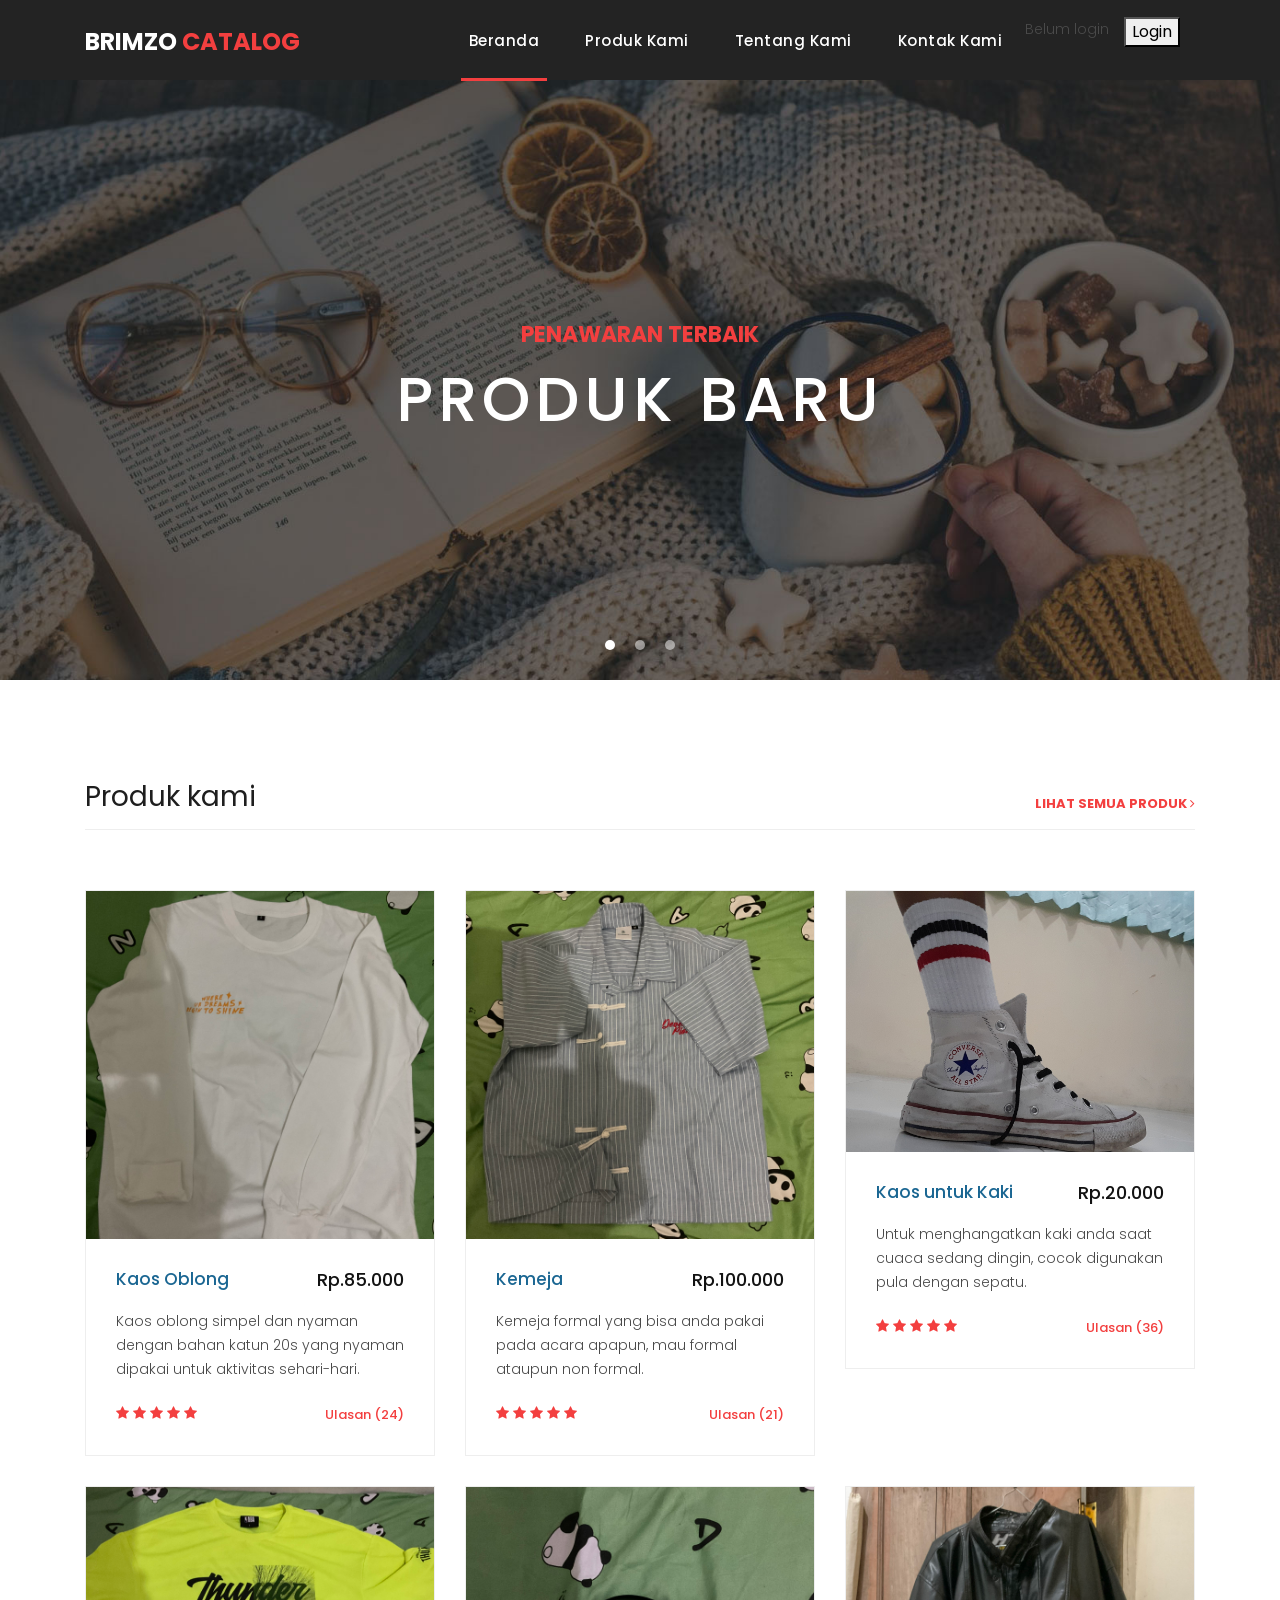
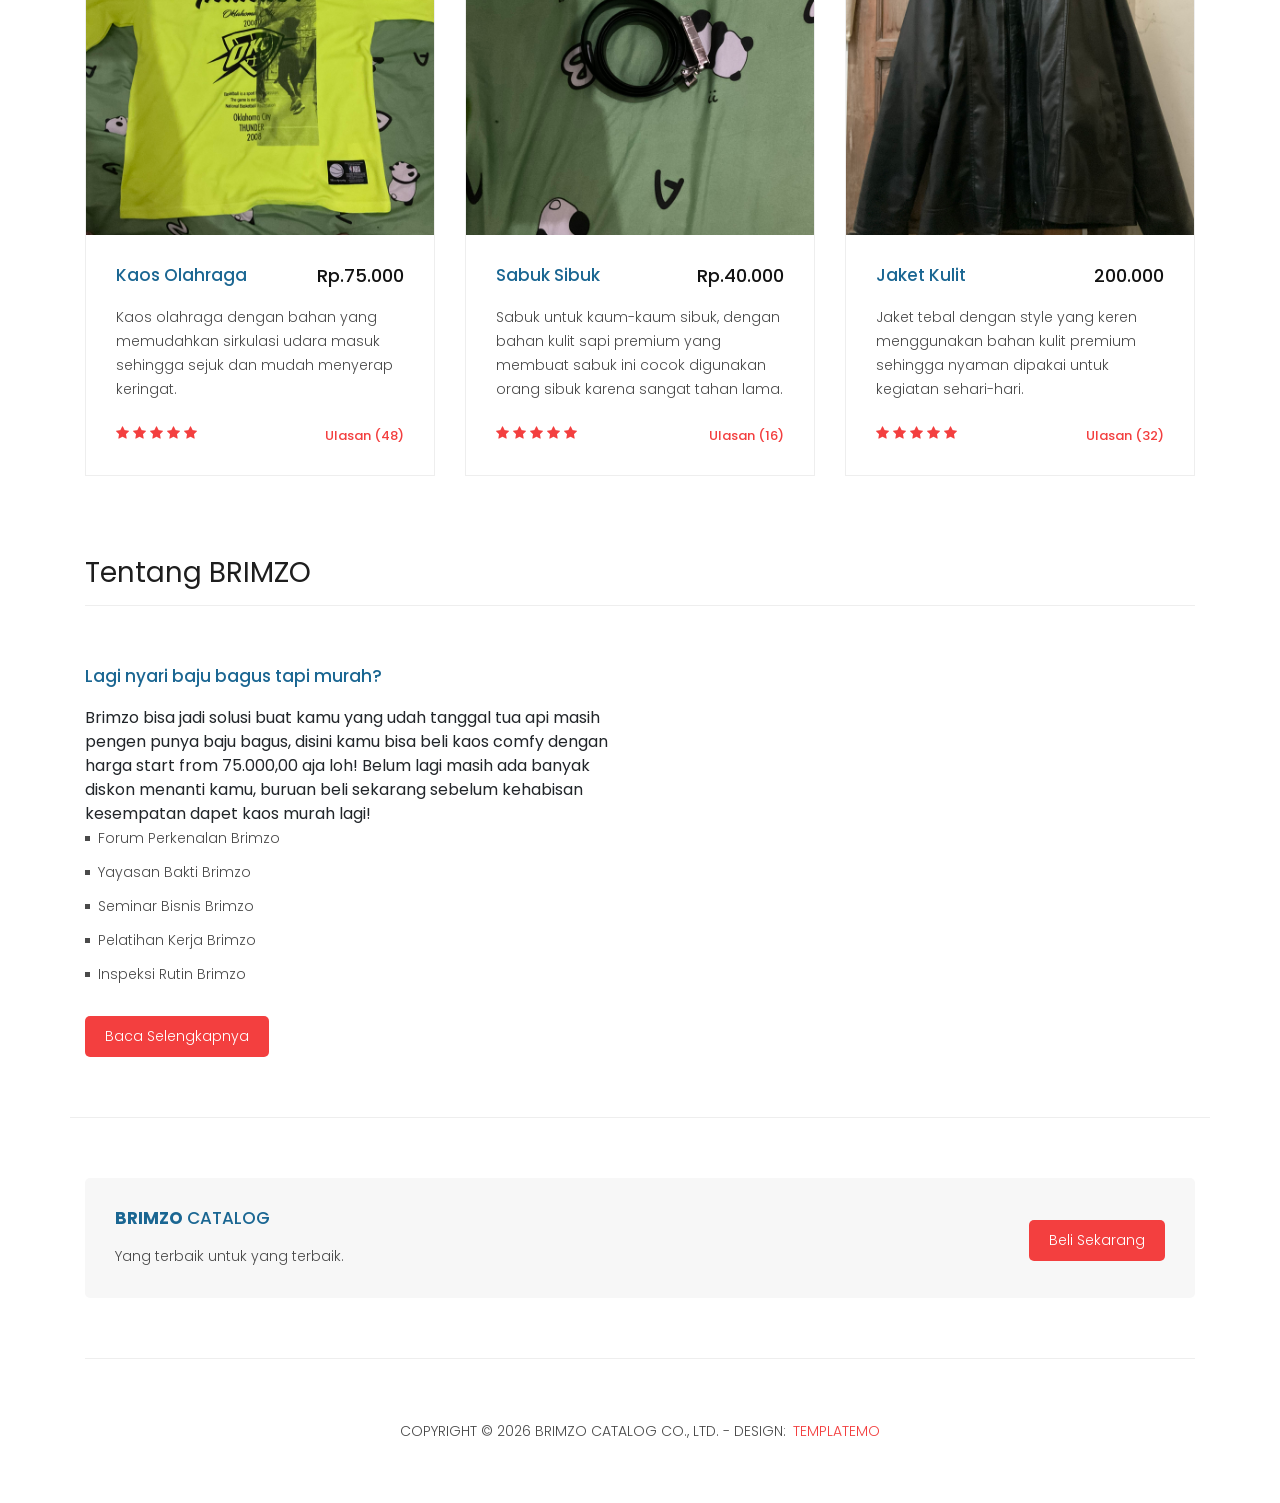
<file: index.html>
<!DOCTYPE html>
<html lang="en">

  <head>

    <meta charset="utf-8">
    <meta name="viewport" content="width=device-width, initial-scale=1, shrink-to-fit=no">
    <meta name="description" content="">
    <meta name="author" content="">
    <link href="https://fonts.googleapis.com/css?family=Poppins:100,200,300,400,500,600,700,800,900&display=swap" rel="stylesheet">

    <title>BRIMZO CATALOG</title>

    <!-- Bootstrap core CSS -->
    <link href="vendor/bootstrap/css/bootstrap.min.css" rel="stylesheet">
<!--

TemplateMo 546 Sixteen Clothing

https://templatemo.com/tm-546-sixteen-clothing

-->

    <!-- Additional CSS Files -->
    <link rel="stylesheet" href="assets/css/fontawesome.css">
    <link rel="stylesheet" href="assets/css/templatemo-sixteen.css">
    <link rel="stylesheet" href="assets/css/owl.css">

  </head>

  <body>

    <!-- ***** Preloader Start ***** -->
    <div id="preloader">
        <div class="jumper">
            <div></div>
            <div></div>
            <div></div>
        </div>
    </div>  
    <!-- ***** Preloader End ***** -->

    <!-- Header -->
    <header class="">
      <nav class="navbar navbar-expand-lg">
        <div class="container">
          <a class="navbar-brand" href="index.html"><h2>BRIMZO <em>CATALOG</em></h2></a>
          <button class="navbar-toggler" type="button" data-toggle="collapse" data-target="#navbarResponsive" aria-controls="navbarResponsive" aria-expanded="false" aria-label="Toggle navigation">
            <span class="navbar-toggler-icon"></span>
          </button>
          <div class="collapse navbar-collapse" id="navbarResponsive">
            <ul class="navbar-nav ml-auto">
              <li class="nav-item active">
                <a class="nav-link" href="index.html">Beranda
                  <span class="sr-only">(current)</span>
                </a>
              </li> 
              <li class="nav-item">
                <a class="nav-link" href="products.html">Produk Kami</a>
              </li>
              <li class="nav-item">
                <a class="nav-link" href="about.html">Tentang Kami</a>
              </li>
              <li class="nav-item">
                <a class="nav-link" href="contact.html">Kontak Kami</a>
              </li>
                <p id="userinfo">Belum login</p>
              </li>
                
                <div id="authArea">
                  <button onclick="goLogin()" class="nav-item">Login</button>
                </div>
              </li>
            </ul>
          </div>
        </div>
      </nav>
    </header>

    <!-- Page Content -->
    <!-- Banner Starts Here -->
    <div class="banner header-text">
      <div class="owl-banner owl-carousel">
        <div class="banner-item-01">
          <div class="text-content">
            <h4>PENAWARAN TERBAIK</h4>
            <h2>Produk Baru</h2>
          </div>
        </div>
        <div class="banner-item-02">
          <div class="text-content">
            <h4>Produk terbatas</h4>
            <h2>Ambil Barangmu</h2>
          </div>
        </div>
        <div class="banner-item-03">
          <div class="text-content">
            <h4>Penawaran Terakhir</h4>
            <h2>Kesempatan Terakhir</h2>
          </div>
        </div>
      </div>
    </div>
    <!-- Banner Ends Here -->

    <div class="latest-products">
      <div class="container">
        <div class="row">
          <div class="col-md-12">
            <div class="section-heading">
              <h2>Produk kami</h2>
              <a href="products.html">lihat semua produk <i class="fa fa-angle-right"></i></a>
            </div>
          </div>
          <div class="col-md-4">
            <div class="product-item">
              <a href="#"><img src="assets/images/product_01.jpg" alt=""></a>
              <div class="down-content">
                <a href="#"><h4>Kaos Oblong</h4></a>
                <h6>Rp.85.000</h6>
                <p>Kaos oblong simpel dan nyaman dengan bahan katun 20s yang nyaman dipakai untuk aktivitas sehari-hari.</p>
                <ul class="stars">
                  <li><i class="fa fa-star"></i></li>
                  <li><i class="fa fa-star"></i></li>
                  <li><i class="fa fa-star"></i></li>
                  <li><i class="fa fa-star"></i></li>
                  <li><i class="fa fa-star"></i></li>
                </ul>
                <span>Ulasan (24)</span>
              </div>
            </div>
          </div>
          <div class="col-md-4">
            <div class="product-item">
              <a href="#"><img src="assets/images/IMG_2171.jpeg" alt=""></a>
              <div class="down-content">
                <a href="#"><h4>Kemeja</h4></a>
                <h6>Rp.100.000</h6>
                <p>Kemeja formal yang bisa anda pakai pada acara apapun, mau formal ataupun non formal.</p>
                <ul class="stars">
                  <li><i class="fa fa-star"></i></li>
                  <li><i class="fa fa-star"></i></li>
                  <li><i class="fa fa-star"></i></li>
                  <li><i class="fa fa-star"></i></li>
                  <li><i class="fa fa-star"></i></li>
                </ul>
                <span>Ulasan (21)</span>
              </div>
            </div>
          </div>
          <div class="col-md-4">
            <div class="product-item">
              <a href="#"><img src="assets/images/product_03.jpg" alt=""></a>
              <div class="down-content">
                <a href="#"><h4>Kaos untuk Kaki</h4></a>
                <h6>Rp.20.000</h6>
                <p>Untuk menghangatkan kaki anda saat cuaca sedang dingin, cocok digunakan pula dengan sepatu.</p>
                <ul class="stars">
                  <li><i class="fa fa-star"></i></li>
                  <li><i class="fa fa-star"></i></li>
                  <li><i class="fa fa-star"></i></li>
                  <li><i class="fa fa-star"></i></li>
                  <li><i class="fa fa-star"></i></li>
                </ul>
                <span>Ulasan (36)</span>
              </div>
            </div>
          </div>
          <div class="col-md-4">
            <div class="product-item">
              <a href="#"><img src="assets/images/product_04.jpg" alt=""></a>
              <div class="down-content">
                <a href="#"><h4>Kaos Olahraga</h4></a>
                <h6>Rp.75.000</h6>
                <p>Kaos olahraga dengan bahan yang memudahkan sirkulasi udara masuk sehingga sejuk dan mudah menyerap keringat.</p>
                <ul class="stars">
                  <li><i class="fa fa-star"></i></li>
                  <li><i class="fa fa-star"></i></li>
                  <li><i class="fa fa-star"></i></li>
                  <li><i class="fa fa-star"></i></li>
                  <li><i class="fa fa-star"></i></li>
                </ul>
                <span>Ulasan (48)</span>
              </div>
            </div>
          </div>
          <div class="col-md-4">
            <div class="product-item">
              <a href="#"><img src="assets/images/product_08.jpg" alt=""></a>
              <div class="down-content">
                <a href="#"><h4>Sabuk Sibuk</h4></a>
                <h6>Rp.40.000</h6>
                <p>Sabuk untuk kaum-kaum sibuk, dengan bahan kulit sapi premium yang membuat sabuk ini cocok digunakan orang sibuk karena sangat tahan lama.</p>
                <ul class="stars">
                  <li><i class="fa fa-star"></i></li>
                  <li><i class="fa fa-star"></i></li>
                  <li><i class="fa fa-star"></i></li>
                  <li><i class="fa fa-star"></i></li>
                  <li><i class="fa fa-star"></i></li>
                </ul>
                <span>Ulasan (16)</span>
              </div>
            </div>
          </div>
          <div class="col-md-4">
            <div class="product-item">
              <a href="#"><img src="assets/images/product_09.jpg" alt=""></a>
              <div class="down-content">
                <a href="#"><h4>Jaket Kulit</h4></a>
                <h6>200.000</h6>
                <p>Jaket tebal dengan style yang keren menggunakan bahan kulit premium sehingga nyaman dipakai untuk kegiatan sehari-hari.</p>
                <ul class="stars">
                  <li><i class="fa fa-star"></i></li>
                  <li><i class="fa fa-star"></i></li>
                  <li><i class="fa fa-star"></i></li>
                  <li><i class="fa fa-star"></i></li>
                  <li><i class="fa fa-star"></i></li>
                </ul>
                <span>Ulasan (32)</span>
              </div>
            </div>
          </div>
        </div>
      </div>
    </div>

    <div class="best-features">
      <div class="container">
        <div class="row">
          <div class="col-md-12">
            <div class="section-heading">
              <h2>Tentang BRIMZO</h2>
            </div>
          </div>
          <div class="col-md-6">
            <div class="left-content">
              <h4>Lagi nyari baju bagus tapi murah?</h4>
              Brimzo bisa jadi solusi buat kamu yang udah tanggal tua api masih pengen punya baju bagus, disini kamu bisa beli kaos comfy dengan harga start from 75.000,00 aja loh! Belum lagi masih ada banyak diskon menanti kamu, buruan beli sekarang sebelum kehabisan kesempatan dapet kaos murah lagi!
              <ul class="featured-list">
                <li><a href="#">Forum Perkenalan Brimzo</a></li>
                <li><a href="#">Yayasan Bakti Brimzo</a></li>
                <li><a href="#">Seminar Bisnis Brimzo</a></li>
                <li><a href="#">Pelatihan Kerja Brimzo</a></li>
                <li><a href="#">Inspeksi Rutin Brimzo</a></li>
              </ul>
              <a href="about.html" class="filled-button">Baca Selengkapnya</a>
            </div>
          </div>
          <div class="col-md-6">
            <div class="right-image">
              <div style="position: relative; padding-bottom: 56.25%; height: 0; overflow: hidden;">
  <iframe 
    src="https://www.youtube.com/embed/SVWqp-xgmrY?si=ZpQQMW0YuPHqZvsz"
    style="position: absolute; top: 0; left: 0; width: 100%; height: 100%;"
    frameborder="0" 
    allowfullscreen>
  </iframe>
</div>
            </div>
          </div>
        </div>
      </div>
    </div>


    <div class="call-to-action">
      <div class="container">
        <div class="row">
          <div class="col-md-12">
            <div class="inner-content">
              <div class="row">
                <div class="col-md-8">
                  <h4> <em>BRIMZO</em> CATALOG</h4>
                  <p>Yang terbaik untuk yang terbaik.</p>
                </div>
                <div class="col-md-4">
                  <a href="#" class="filled-button">Beli Sekarang</a>
                </div>
              </div>
            </div>
          </div>
        </div>
      </div>
    </div>

    
    <footer>
      <div class="container">
        <div class="row">
          <div class="col-md-12">
            <div class="inner-content">
              <p>Copyright &copy; 2026 BRIMZO CATALOG Co., Ltd.
            
            - Design: <a rel="nofollow noopener" href="https://templatemo.com" target="_blank">TemplateMo</a></p>
            </div>
          </div>
        </div>
      </div>
    </footer>


    <!-- Bootstrap core JavaScript -->
    <script src="vendor/jquery/jquery.min.js"></script>
    <script src="vendor/bootstrap/js/bootstrap.bundle.min.js"></script>


    <!-- Additional Scripts -->
    <script src="assets/js/custom.js"></script>
    <script src="assets/js/owl.js"></script>
    <script src="assets/js/slick.js"></script>
    <script src="assets/js/isotope.js"></script>
    <script src="assets/js/accordions.js"></script>


    <script language = "text/Javascript"> 
      cleared[0] = cleared[1] = cleared[2] = 0; //set a cleared flag for each field
      function clearField(t){                   //declaring the array outside of the
      if(! cleared[t.id]){                      // function makes it static and global
          cleared[t.id] = 1;  // you could use true and false, but that's more typing
          t.value='';         // with more chance of typos
          t.style.color='#fff';
          }
      }
    </script>

<script src="login/js/welcome.js"></script>
  </body>

</html>
</file>
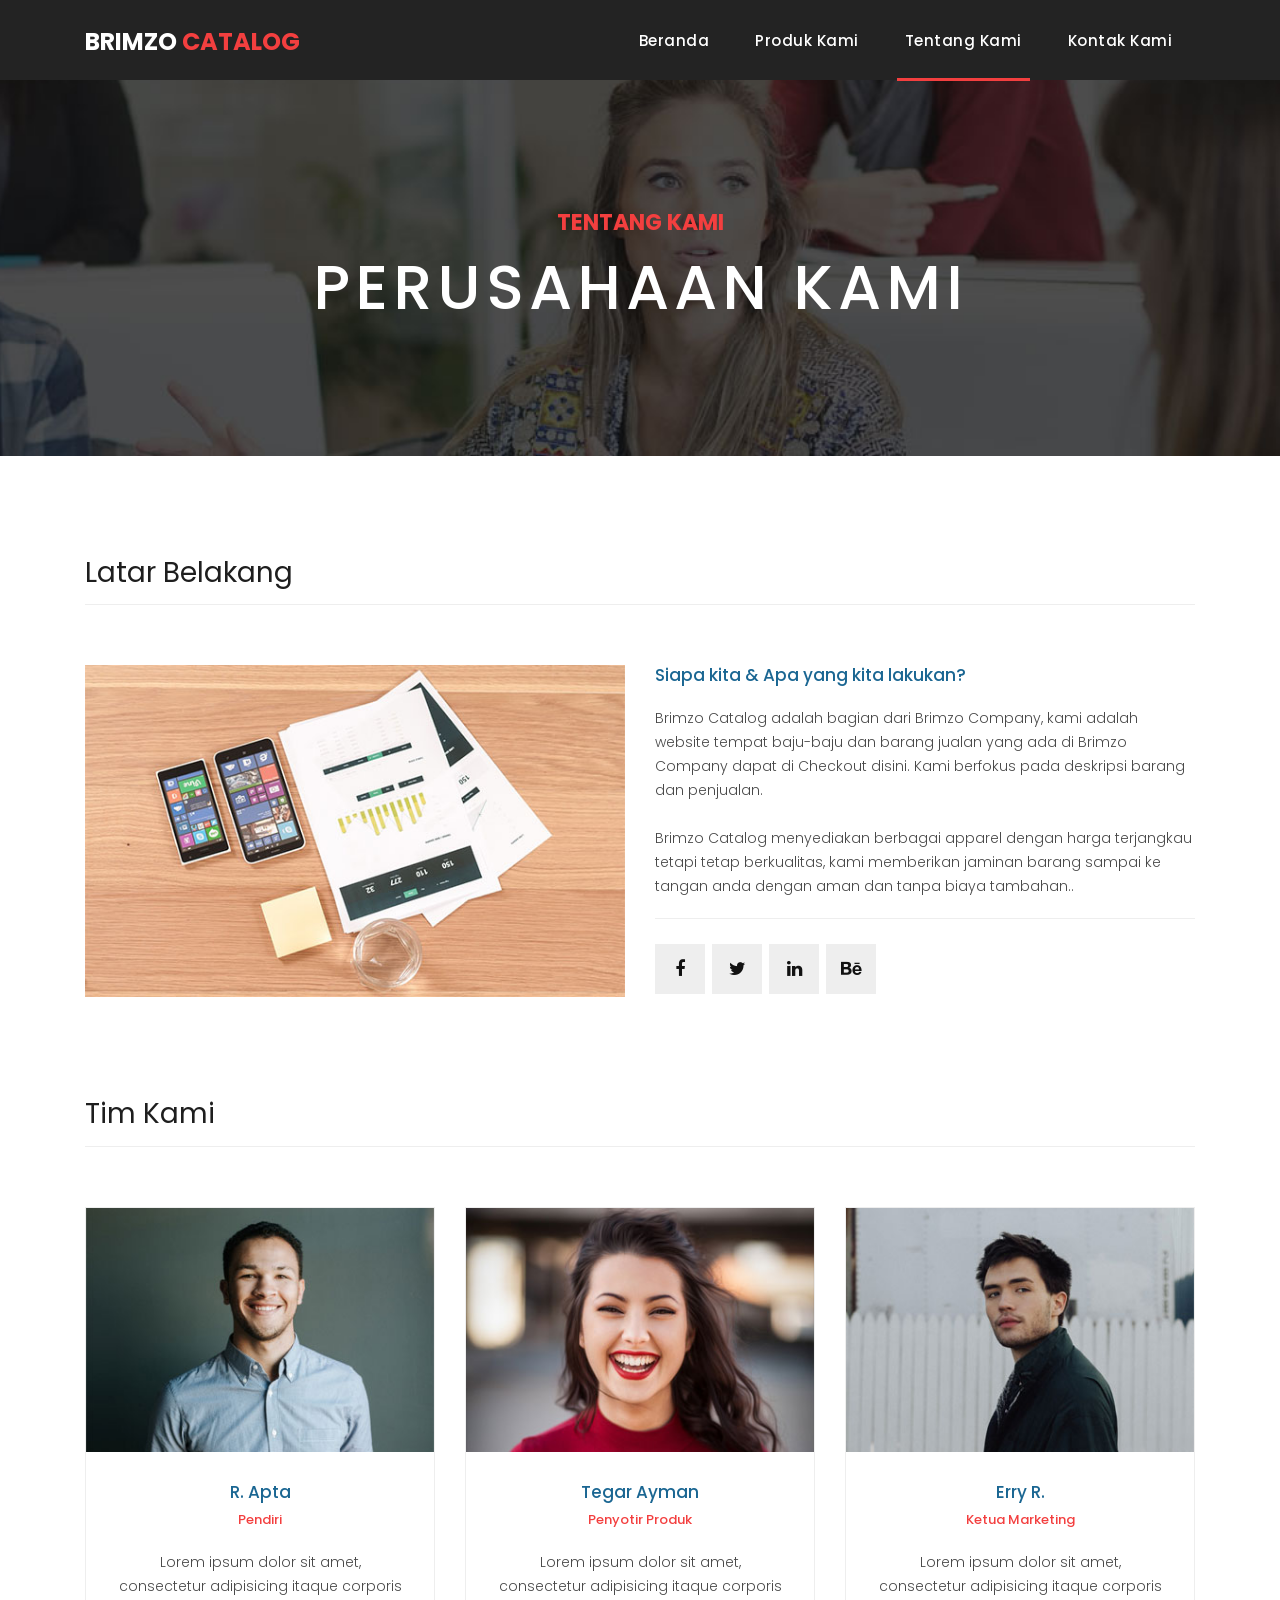
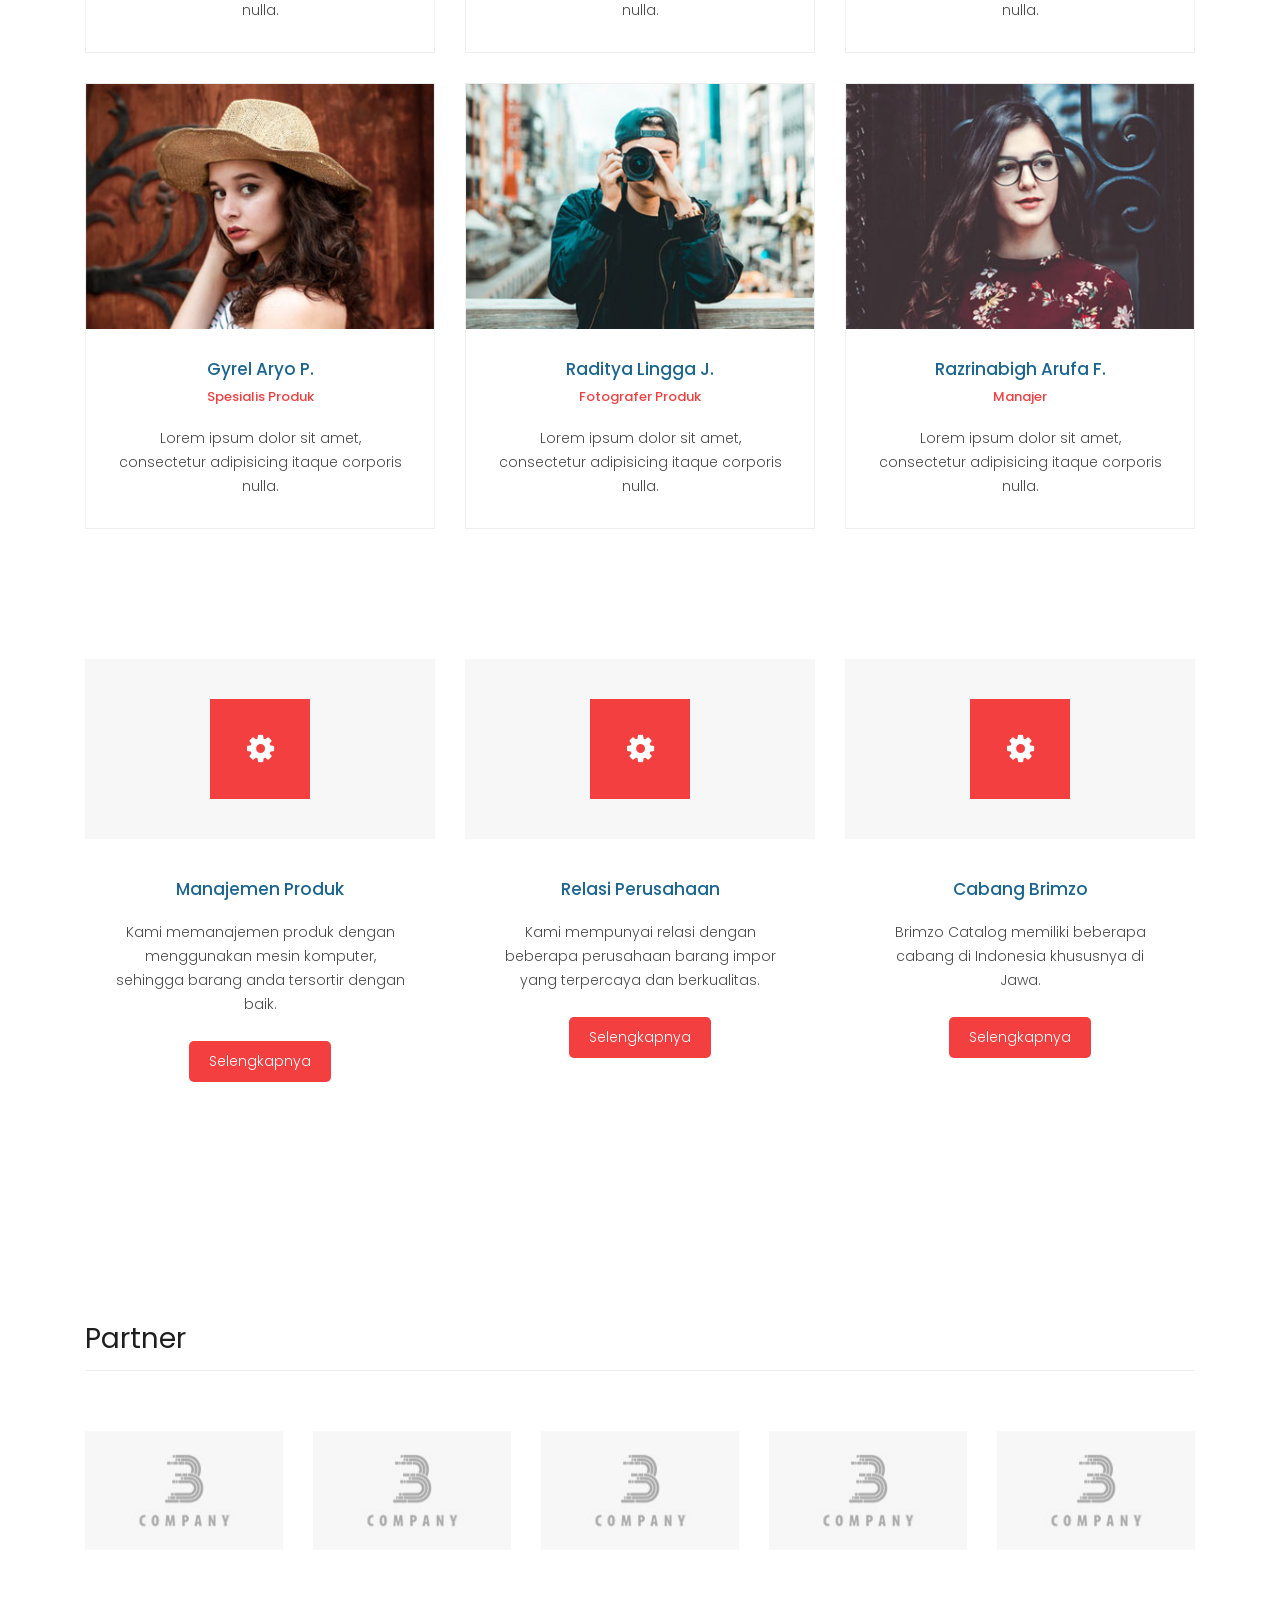
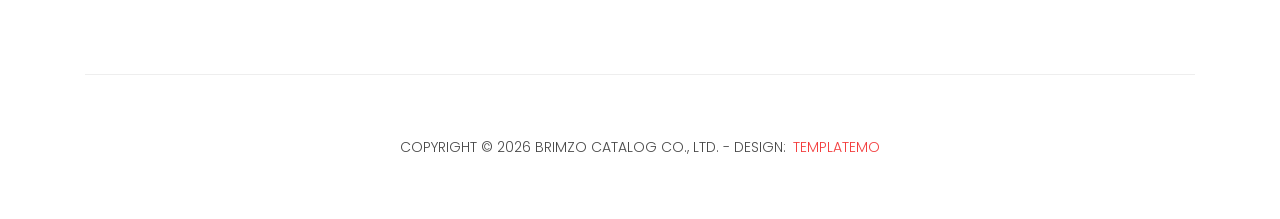
<file: about.html>
<!DOCTYPE html>
<html lang="en">

  <head>

    <meta charset="utf-8">
    <meta name="viewport" content="width=device-width, initial-scale=1, shrink-to-fit=no">
    <meta name="description" content="">
    <meta name="author" content="">
    <link href="https://fonts.googleapis.com/css?family=Poppins:100,200,300,400,500,600,700,800,900&display=swap" rel="stylesheet">

    <title>BRIMZO CATALOG - Tentang Kami</title>

    <!-- Bootstrap core CSS -->
    <link href="vendor/bootstrap/css/bootstrap.min.css" rel="stylesheet">
<!--

TemplateMo 546 Sixteen Clothing

https://templatemo.com/tm-546-sixteen-clothing

-->

    <!-- Additional CSS Files -->
    <link rel="stylesheet" href="assets/css/fontawesome.css">
    <link rel="stylesheet" href="assets/css/templatemo-sixteen.css">
    <link rel="stylesheet" href="assets/css/owl.css">

  </head>

  <body>

    <!-- ***** Preloader Start ***** -->
    <div id="preloader">
        <div class="jumper">
            <div></div>
            <div></div>
            <div></div>
        </div>
    </div>  
    <!-- ***** Preloader End ***** -->

    <!-- Header -->
    <header class="">
      <nav class="navbar navbar-expand-lg">
        <div class="container">
          <a class="navbar-brand" href="index.html"><h2>BRIMZO <em>CATALOG</em></h2></a>
          <button class="navbar-toggler" type="button" data-toggle="collapse" data-target="#navbarResponsive" aria-controls="navbarResponsive" aria-expanded="false" aria-label="Toggle navigation">
            <span class="navbar-toggler-icon"></span>
          </button>
          <div class="collapse navbar-collapse" id="navbarResponsive">
            <ul class="navbar-nav ml-auto">
              <li class="nav-item">
                <a class="nav-link" href="index.html">Beranda
                  <span class="sr-only">(current)</span>
                </a>
              </li> 
              <li class="nav-item">
                <a class="nav-link" href="products.html">Produk Kami</a>
              </li>
              <li class="nav-item active">
                <a class="nav-link" href="about.html">Tentang Kami</a>
              </li>
              <li class="nav-item">
                <a class="nav-link" href="contact.html">Kontak Kami</a>
              </li>
            </ul>
          </div>
        </div>
      </nav>
    </header>

    <!-- Page Content -->
    <div class="page-heading about-heading header-text">
      <div class="container">
        <div class="row">
          <div class="col-md-12">
            <div class="text-content">
              <h4>Tentang Kami</h4>
              <h2>Perusahaan Kami</h2>
            </div>
          </div>
        </div>
      </div>
    </div>


    <div class="best-features about-features">
      <div class="container">
        <div class="row">
          <div class="col-md-12">
            <div class="section-heading">
              <h2>Latar Belakang</h2>
            </div>
          </div>
          <div class="col-md-6">
            <div class="right-image">
              <img src="assets/images/feature-image.jpg" alt="">
            </div>
          </div>
          <div class="col-md-6">
            <div class="left-content">
              <h4>Siapa kita &amp; Apa yang kita lakukan?</h4>
              <p>Brimzo Catalog adalah bagian dari Brimzo Company, kami adalah website tempat baju-baju dan barang jualan yang ada di Brimzo Company dapat di Checkout disini. Kami berfokus pada deskripsi barang dan penjualan.<br><br>Brimzo Catalog menyediakan berbagai apparel dengan harga terjangkau tetapi tetap berkualitas, kami memberikan jaminan barang sampai ke tangan anda dengan aman dan tanpa biaya tambahan..</p>
              <ul class="social-icons">
                <li><a href="#"><i class="fa fa-facebook"></i></a></li>
                <li><a href="#"><i class="fa fa-twitter"></i></a></li>
                <li><a href="#"><i class="fa fa-linkedin"></i></a></li>
                <li><a href="#"><i class="fa fa-behance"></i></a></li>
              </ul>
            </div>
          </div>
        </div>
      </div>
    </div>

    
    <div class="team-members">
      <div class="container">
        <div class="row">
          <div class="col-md-12">
            <div class="section-heading">
              <h2>Tim Kami</h2>
            </div>
          </div>
          <div class="col-md-4">
            <div class="team-member">
              <div class="thumb-container">
                <img src="assets/images/team_01.jpg" alt="">
                <div class="hover-effect">
                  <div class="hover-content">
                    <ul class="social-icons">
                      <li><a href="#"><i class="fa fa-facebook"></i></a></li>
                      <li><a href="#"><i class="fa fa-twitter"></i></a></li>
                      <li><a href="#"><i class="fa fa-linkedin"></i></a></li>
                      <li><a href="#"><i class="fa fa-behance"></i></a></li>
                    </ul>
                  </div>
                </div>
              </div>
              <div class="down-content">
                <h4>R. Apta</h4>
                <span>Pendiri</span></span>
                <p>Lorem ipsum dolor sit amet, consectetur adipisicing itaque corporis nulla.</p>
              </div>
            </div>
          </div>
          <div class="col-md-4">
            <div class="team-member">
              <div class="thumb-container">
                <img src="assets/images/team_02.jpg" alt="">
                <div class="hover-effect">
                  <div class="hover-content">
                    <ul class="social-icons">
                      <li><a href="#"><i class="fa fa-facebook"></i></a></li>
                      <li><a href="#"><i class="fa fa-twitter"></i></a></li>
                      <li><a href="#"><i class="fa fa-linkedin"></i></a></li>
                      <li><a href="#"><i class="fa fa-behance"></i></a></li>
                    </ul>
                  </div>
                </div>
              </div>
              <div class="down-content">
                <h4>Tegar Ayman</h4>
                <span>Penyotir Produk</span>
                <p>Lorem ipsum dolor sit amet, consectetur adipisicing itaque corporis nulla.</p>
              </div>
            </div>
          </div>
          <div class="col-md-4">
            <div class="team-member">
              <div class="thumb-container">
                <img src="assets/images/team_03.jpg" alt="">
                <div class="hover-effect">
                  <div class="hover-content">
                    <ul class="social-icons">
                      <li><a href="#"><i class="fa fa-facebook"></i></a></li>
                      <li><a href="#"><i class="fa fa-twitter"></i></a></li>
                      <li><a href="#"><i class="fa fa-linkedin"></i></a></li>
                      <li><a href="#"><i class="fa fa-behance"></i></a></li>
                    </ul>
                  </div>
                </div>
              </div>
              <div class="down-content">
                <h4>Erry R.</h4>
                <span>Ketua Marketing</span></span>
                <p>Lorem ipsum dolor sit amet, consectetur adipisicing itaque corporis nulla.</p>
              </div>
            </div>
          </div>
          <div class="col-md-4">
            <div class="team-member">
              <div class="thumb-container">
                <img src="assets/images/team_04.jpg" alt="">
                <div class="hover-effect">
                  <div class="hover-content">
                    <ul class="social-icons">
                      <li><a href="#"><i class="fa fa-facebook"></i></a></li>
                      <li><a href="#"><i class="fa fa-twitter"></i></a></li>
                      <li><a href="#"><i class="fa fa-linkedin"></i></a></li>
                      <li><a href="#"><i class="fa fa-behance"></i></a></li>
                    </ul>
                  </div>
                </div>
              </div>
              <div class="down-content">
                <h4>Gyrel Aryo P.</h4>
                <span>Spesialis Produk</span>
                <p>Lorem ipsum dolor sit amet, consectetur adipisicing itaque corporis nulla.</p>
              </div>
            </div>
          </div>
          <div class="col-md-4">
            <div class="team-member">
              <div class="thumb-container">
                <img src="assets/images/team_05.jpg" alt="">
                <div class="hover-effect">
                  <div class="hover-content">
                    <ul class="social-icons">
                      <li><a href="#"><i class="fa fa-facebook"></i></a></li>
                      <li><a href="#"><i class="fa fa-twitter"></i></a></li>
                      <li><a href="#"><i class="fa fa-linkedin"></i></a></li>
                      <li><a href="#"><i class="fa fa-behance"></i></a></li>
                    </ul>
                  </div>
                </div>
              </div>
              <div class="down-content">
                <h4>Raditya Lingga J.</h4>
                <span>Fotografer Produk</span>
                <p>Lorem ipsum dolor sit amet, consectetur adipisicing itaque corporis nulla.</p>
              </div>
            </div>
          </div>
          <div class="col-md-4">
            <div class="team-member">
              <div class="thumb-container">
                <img src="assets/images/team_06.jpg" alt="">
                <div class="hover-effect">
                  <div class="hover-content">
                    <ul class="social-icons">
                      <li><a href="#"><i class="fa fa-facebook"></i></a></li>
                      <li><a href="#"><i class="fa fa-twitter"></i></a></li>
                      <li><a href="#"><i class="fa fa-linkedin"></i></a></li>
                      <li><a href="#"><i class="fa fa-behance"></i></a></li>
                    </ul>
                  </div>
                </div>
              </div>
              <div class="down-content">
                <h4>Razrinabigh Arufa F.</h4>
                <span>Manajer</span>
                <p>Lorem ipsum dolor sit amet, consectetur adipisicing itaque corporis nulla.</p>
              </div>
            </div>
          </div>
        </div>
      </div>
    </div>


    <div class="services">
      <div class="container">
        <div class="row">
          <div class="col-md-4">
            <div class="service-item">
              <div class="icon">
                <i class="fa fa-gear"></i>
              </div>
              <div class="down-content">
                <h4>Manajemen Produk</h4>
                <p>Kami memanajemen produk dengan menggunakan mesin komputer, sehingga barang anda tersortir dengan baik.</p>
                <a href="#" class="filled-button">Selengkapnya</a>
              </div>
            </div>
          </div>
          <div class="col-md-4">
            <div class="service-item">
              <div class="icon">
                <i class="fa fa-gear"></i>
              </div>
              <div class="down-content">
                <h4>Relasi Perusahaan</h4>
                <p>Kami mempunyai relasi dengan beberapa perusahaan barang impor yang terpercaya dan berkualitas.</p>
                <a href="#" class="filled-button">Selengkapnya</a>
              </div>
            </div>
          </div>
          <div class="col-md-4">
            <div class="service-item">
              <div class="icon">
                <i class="fa fa-gear"></i>
              </div>
              <div class="down-content">
                <h4>Cabang Brimzo</h4>
                <p>Brimzo Catalog memiliki beberapa cabang di Indonesia khususnya di Jawa.</p>
                <a href="#" class="filled-button">Selengkapnya</a>
              </div>
            </div>
          </div>
        </div>
      </div>
    </div>


    <div class="happy-clients">
      <div class="container">
        <div class="row">
          <div class="col-md-12">
            <div class="section-heading">
              <h2>Partner</h2>
            </div>
          </div>
          <div class="col-md-12">
            <div class="owl-clients owl-carousel">
              <div class="client-item">
                <img src="assets/images/client-01.png" alt="1">
              </div>
              
              <div class="client-item">
                <img src="assets/images/client-01.png" alt="2">
              </div>
              
              <div class="client-item">
                <img src="assets/images/client-01.png" alt="3">
              </div>
              
              <div class="client-item">
                <img src="assets/images/client-01.png" alt="4">
              </div>
              
              <div class="client-item">
                <img src="assets/images/client-01.png" alt="5">
              </div>
              
              <div class="client-item">
                <img src="assets/images/client-01.png" alt="6">
              </div>
            </div>
          </div>
        </div>
      </div>
    </div>

    
    <footer>
      <div class="container">
        <div class="row">
          <div class="col-md-12">
            <div class="inner-content">
              <p>Copyright &copy; 2026 BRIMZO CATALOG Co., Ltd.
            
            - Design: <a rel="nofollow noopener" href="https://templatemo.com" target="_blank">TemplateMo</a></p>
            </div>
          </div>
        </div>
      </div>
    </footer>


    <!-- Bootstrap core JavaScript -->
    <script src="vendor/jquery/jquery.min.js"></script>
    <script src="vendor/bootstrap/js/bootstrap.bundle.min.js"></script>


    <!-- Additional Scripts -->
    <script src="assets/js/custom.js"></script>
    <script src="assets/js/owl.js"></script>
    <script src="assets/js/slick.js"></script>
    <script src="assets/js/isotope.js"></script>
    <script src="assets/js/accordions.js"></script>


    <script language = "text/Javascript"> 
      cleared[0] = cleared[1] = cleared[2] = 0; //set a cleared flag for each field
      function clearField(t){                   //declaring the array outside of the
      if(! cleared[t.id]){                      // function makes it static and global
          cleared[t.id] = 1;  // you could use true and false, but that's more typing
          t.value='';         // with more chance of typos
          t.style.color='#fff';
          }
      }
    </script>


  </body>

</html>
</file>
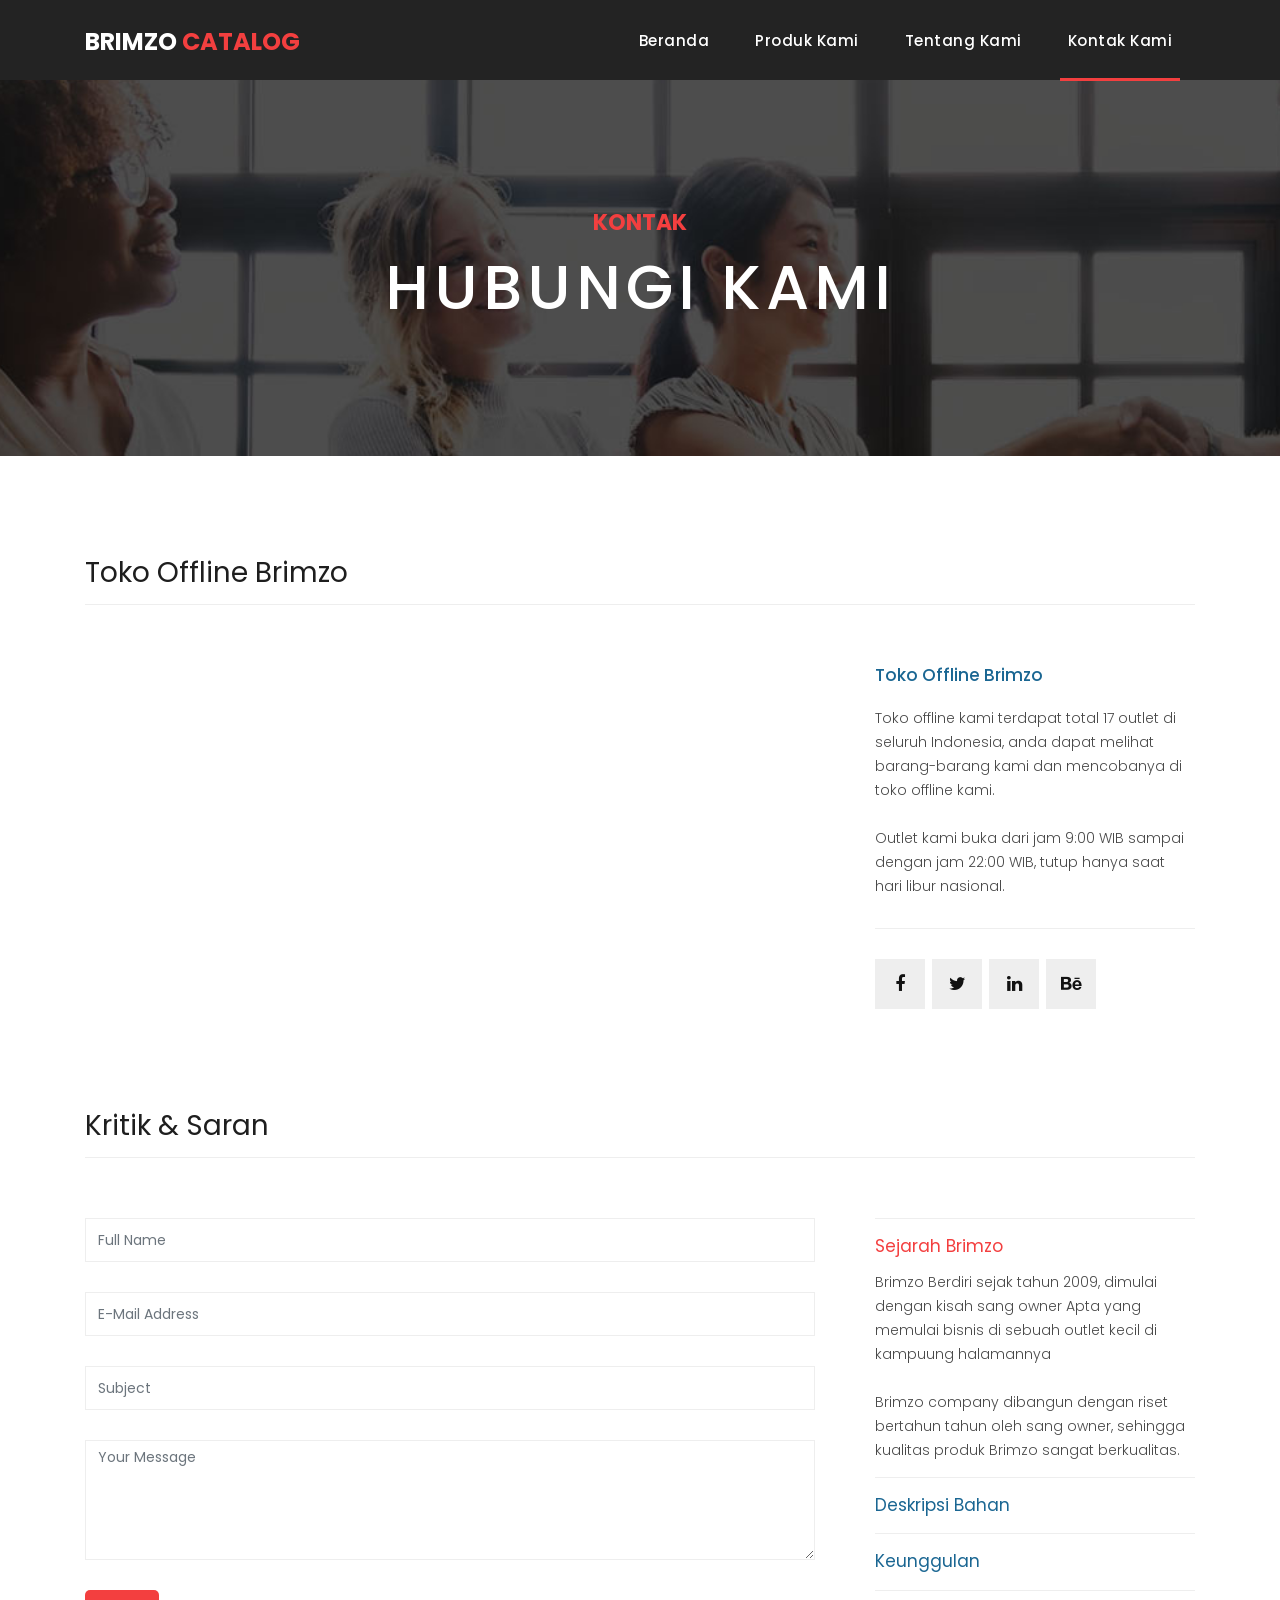
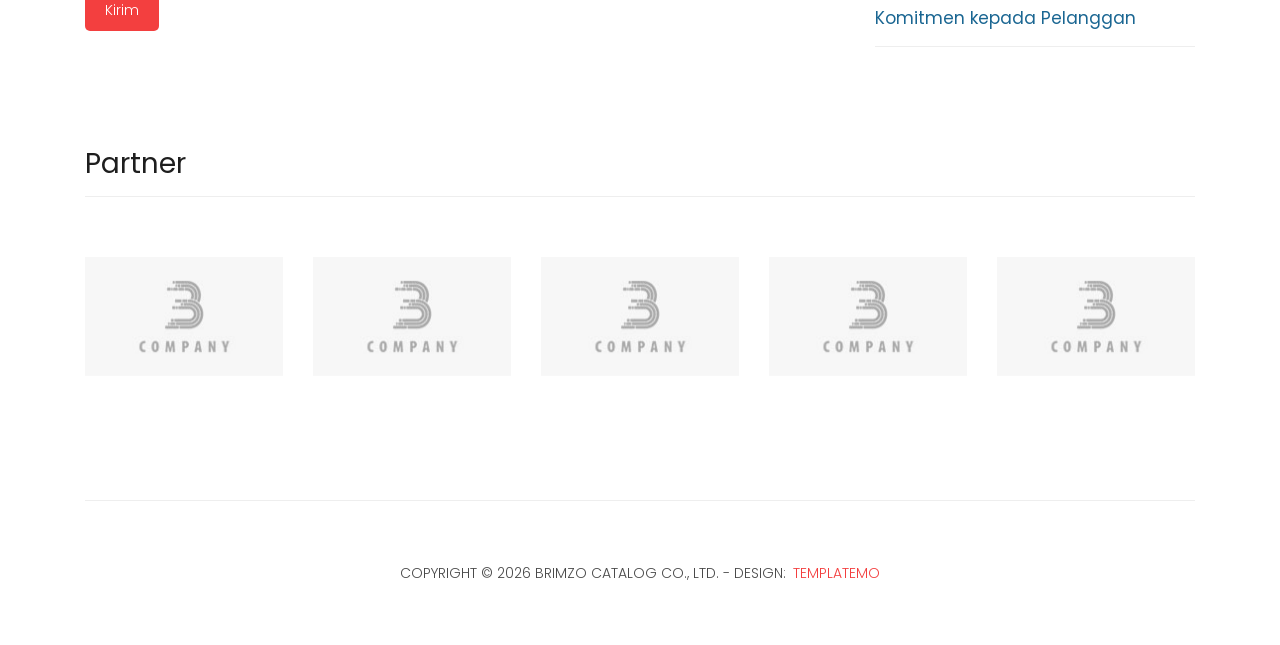
<file: contact.html>
<!DOCTYPE html>
<html lang="en">

  <head>

    <meta charset="utf-8">
    <meta name="viewport" content="width=device-width, initial-scale=1, shrink-to-fit=no">
    <meta name="description" content="">
    <meta name="author" content="">
    <link href="https://fonts.googleapis.com/css?family=Poppins:100,200,300,400,500,600,700,800,900&display=swap" rel="stylesheet">

    <title>Brimzo Catalog - Laman Kontak</title>

    <!-- Bootstrap core CSS -->
    <link href="vendor/bootstrap/css/bootstrap.min.css" rel="stylesheet">
<!--

TemplateMo 546 Sixteen Clothing

https://templatemo.com/tm-546-sixteen-clothing

-->

    <!-- Additional CSS Files -->
    <link rel="stylesheet" href="assets/css/fontawesome.css">
    <link rel="stylesheet" href="assets/css/templatemo-sixteen.css">
    <link rel="stylesheet" href="assets/css/owl.css">

  </head>

  <body>

    <!-- ***** Preloader Start ***** -->
    <div id="preloader">
        <div class="jumper">
            <div></div>
            <div></div>
            <div></div>
        </div>
    </div>  
    <!-- ***** Preloader End ***** -->

    <!-- Header -->
    <header class="">
      <nav class="navbar navbar-expand-lg">
        <div class="container">
          <a class="navbar-brand" href="index.html"><h2>BRIMZO <em>CATALOG</em></h2></a>
          <button class="navbar-toggler" type="button" data-toggle="collapse" data-target="#navbarResponsive" aria-controls="navbarResponsive" aria-expanded="false" aria-label="Toggle navigation">
            <span class="navbar-toggler-icon"></span>
          </button>
          <div class="collapse navbar-collapse" id="navbarResponsive">
            <ul class="navbar-nav ml-auto">
              <li class="nav-item">
                <a class="nav-link" href="index.html">Beranda
                  <span class="sr-only">(current)</span>
                </a>
              </li> 
              <li class="nav-item">
                <a class="nav-link" href="products.html">Produk Kami</a>
              </li>
              <li class="nav-item">
                <a class="nav-link" href="about.html">Tentang Kami</a>
              </li>
              <li class="nav-item active">
                <a class="nav-link" href="contact.html">Kontak Kami</a>
              </li>
            </ul>
          </div>
        </div>
      </nav>
    </header>

    <!-- Page Content -->
    <div class="page-heading contact-heading header-text">
      <div class="container">
        <div class="row">
          <div class="col-md-12">
            <div class="text-content">
              <h4>kontak</h4>
              <h2>hubungi kami</h2>
            </div>
          </div>
        </div>
      </div>
    </div>


    <div class="find-us">
      <div class="container">
        <div class="row">
          <div class="col-md-12">
            <div class="section-heading">
              <h2>Toko Offline Brimzo</h2>
            </div>
          </div>
          <div class="col-md-8">
<!-- How to change your own map point
	1. Go to Google Maps
	2. Click on your location point
	3. Click "Share" and choose "Embed map" tab
	4. Copy only URL and paste it within the src="" field below
-->
            <div id="map">
              <iframe src="https://www.google.com/maps/embed?pb=!1m18!1m12!1m3!1d3952.824855457433!2d110.26536817760525!3d-7.808357892212077!2m3!1f0!2f0!3f0!3m2!1i1024!2i768!4f13.1!3m3!1m2!1s0x2e7af9dba950f67f%3A0x810d1875e757b112!2sPendopo%20Rt%2035%20Gkp!5e0!3m2!1sid!2sid!4v1779897289610!5m2!1sid!2sid" width="100%" height="330px" frameborder="0" style="border:0" allowfullscreen></iframe>
            </div>
          </div>
          <div class="col-md-4">
            <div class="left-content">
              <h4>Toko Offline Brimzo</h4>
              <p>Toko offline kami terdapat total 17 outlet di seluruh Indonesia, anda dapat melihat barang-barang kami dan mencobanya di toko offline kami.<br><br>Outlet kami buka dari jam 9:00 WIB sampai dengan jam 22:00 WIB, tutup hanya saat hari libur nasional.</p>
              <ul class="social-icons">
                <li><a href="#"><i class="fa fa-facebook"></i></a></li>
                <li><a href="#"><i class="fa fa-twitter"></i></a></li>
                <li><a href="#"><i class="fa fa-linkedin"></i></a></li>
                <li><a href="#"><i class="fa fa-behance"></i></a></li>
              </ul>
            </div>
          </div>
        </div>
      </div>
    </div>

    
    <div class="send-message">
      <div class="container">
        <div class="row">
          <div class="col-md-12">
            <div class="section-heading">
              <h2>Kritik & Saran</h2>
            </div>
          </div>
          <div class="col-md-8">
            <div class="contact-form">
              <form id="contact" action="" method="post">
                <div class="row">
                  <div class="col-lg-12 col-md-12 col-sm-12">
                    <fieldset>
                      <input name="name" type="text" class="form-control" id="name" placeholder="Full Name" required="">
                    </fieldset>
                  </div>
                  <div class="col-lg-12 col-md-12 col-sm-12">
                    <fieldset>
                      <input name="email" type="text" class="form-control" id="email" placeholder="E-Mail Address" required="">
                    </fieldset>
                  </div>
                  <div class="col-lg-12 col-md-12 col-sm-12">
                    <fieldset>
                      <input name="subject" type="text" class="form-control" id="subject" placeholder="Subject" required="">
                    </fieldset>
                  </div>
                  <div class="col-lg-12">
                    <fieldset>
                      <textarea name="message" rows="6" class="form-control" id="message" placeholder="Your Message" required=""></textarea>
                    </fieldset>
                  </div>
                  <div class="col-lg-12">
                    <fieldset>
                      <button type="submit" id="form-submit" class="filled-button">Kirim</button>
                    </fieldset>
                  </div>
                </div>
              </form>
            </div>
          </div>
          <div class="col-md-4">
            <ul class="accordion">
              <li>
                  <a>Sejarah Brimzo</a>
                  <div class="content">
                      <p>Brimzo Berdiri sejak tahun 2009, dimulai dengan kisah sang owner Apta yang memulai bisnis di sebuah outlet kecil di kampuung halamannya<br><br>Brimzo company dibangun dengan riset bertahun tahun oleh sang owner, sehingga kualitas produk Brimzo sangat berkualitas.</p>
                  </div>
              </li>
              <li>
                  <a>Deskripsi Bahan</a>
                  <div class="content">
                      <p>Owner kami memulai Brimzo dengan bahan seadanya tetapi membuatnya dengan 100% manual, sehingga membuat produk kami istimewa.<br><br>Tradisi itu masih ipakai hingga saat ini, meskipun penyortitan bahan menggunakan mesin, tetapi pengerjaan tetap manual.</p>
                  </div>
              </li>
              <li>
                  <a>Keunggulan</a>
                  <div class="content">
                      <p>Kami percaya fashion berkualitas tidak harus mahal. Karena itu, brand kami menghadirkan produk dengan harga terjangkau dan berkualitas.<br><br>Produk Brimzo dibuat terjangkau karena kami sangat memikirkan kualitas dan kenyamanan dengan harga terjangkau.</p>
                  </div>
              </li>
              <li>
                  <a>Komitmen kepada Pelanggan</a>
                  <div class="content">
                      <p>Kepuasan pelanggan menjadi prioritas utama kami. Brimzo produk selalu memperhatikan kepuasan pelanggan melalui ulasan pada produk kami.<br><br>Kami selalu berusaha memberikan pelayanan terbaik serta pengalaman belanja yang nyaman dan menyenangkan.</p>
                  </div>
              </li>
            </ul>
          </div>
        </div>
      </div>
    </div>

    <div class="happy-clients">
      <div class="container">
        <div class="row">
          <div class="col-md-12">
            <div class="section-heading">
              <h2>Partner</h2>
            </div>
          </div>
          <div class="col-md-12">
            <div class="owl-clients owl-carousel">
              <div class="client-item">
                <img src="assets/images/client-01.png" alt="1">
              </div>
              
              <div class="client-item">
                <img src="assets/images/client-01.png" alt="2">
              </div>
              
              <div class="client-item">
                <img src="assets/images/client-01.png" alt="3">
              </div>
              
              <div class="client-item">
                <img src="assets/images/client-01.png" alt="4">
              </div>
              
              <div class="client-item">
                <img src="assets/images/client-01.png" alt="5">
              </div>
              
              <div class="client-item">
                <img src="assets/images/client-01.png" alt="6">
              </div>
            </div>
          </div>
        </div>
      </div>
    </div>

    
    <footer>
      <div class="container">
        <div class="row">
          <div class="col-md-12">
            <div class="inner-content">
              <p>Copyright &copy; 2026 BRIMZO CATALOG Co., Ltd.
            
            - Design: <a rel="nofollow noopener" href="https://templatemo.com" target="_blank">TemplateMo</a></p>
            </div>
          </div>
        </div>
      </div>
    </footer>


    <!-- Bootstrap core JavaScript -->
    <script src="vendor/jquery/jquery.min.js"></script>
    <script src="vendor/bootstrap/js/bootstrap.bundle.min.js"></script>


    <!-- Additional Scripts -->
    <script src="assets/js/custom.js"></script>
    <script src="assets/js/owl.js"></script>
    <script src="assets/js/slick.js"></script>
    <script src="assets/js/isotope.js"></script>
    <script src="assets/js/accordions.js"></script>


    <script language = "text/Javascript"> 
      cleared[0] = cleared[1] = cleared[2] = 0; //set a cleared flag for each field
      function clearField(t){                   //declaring the array outside of the
      if(! cleared[t.id]){                      // function makes it static and global
          cleared[t.id] = 1;  // you could use true and false, but that's more typing
          t.value='';         // with more chance of typos
          t.style.color='#fff';
          }
      }
    </script>


  </body>

</html>
</file>
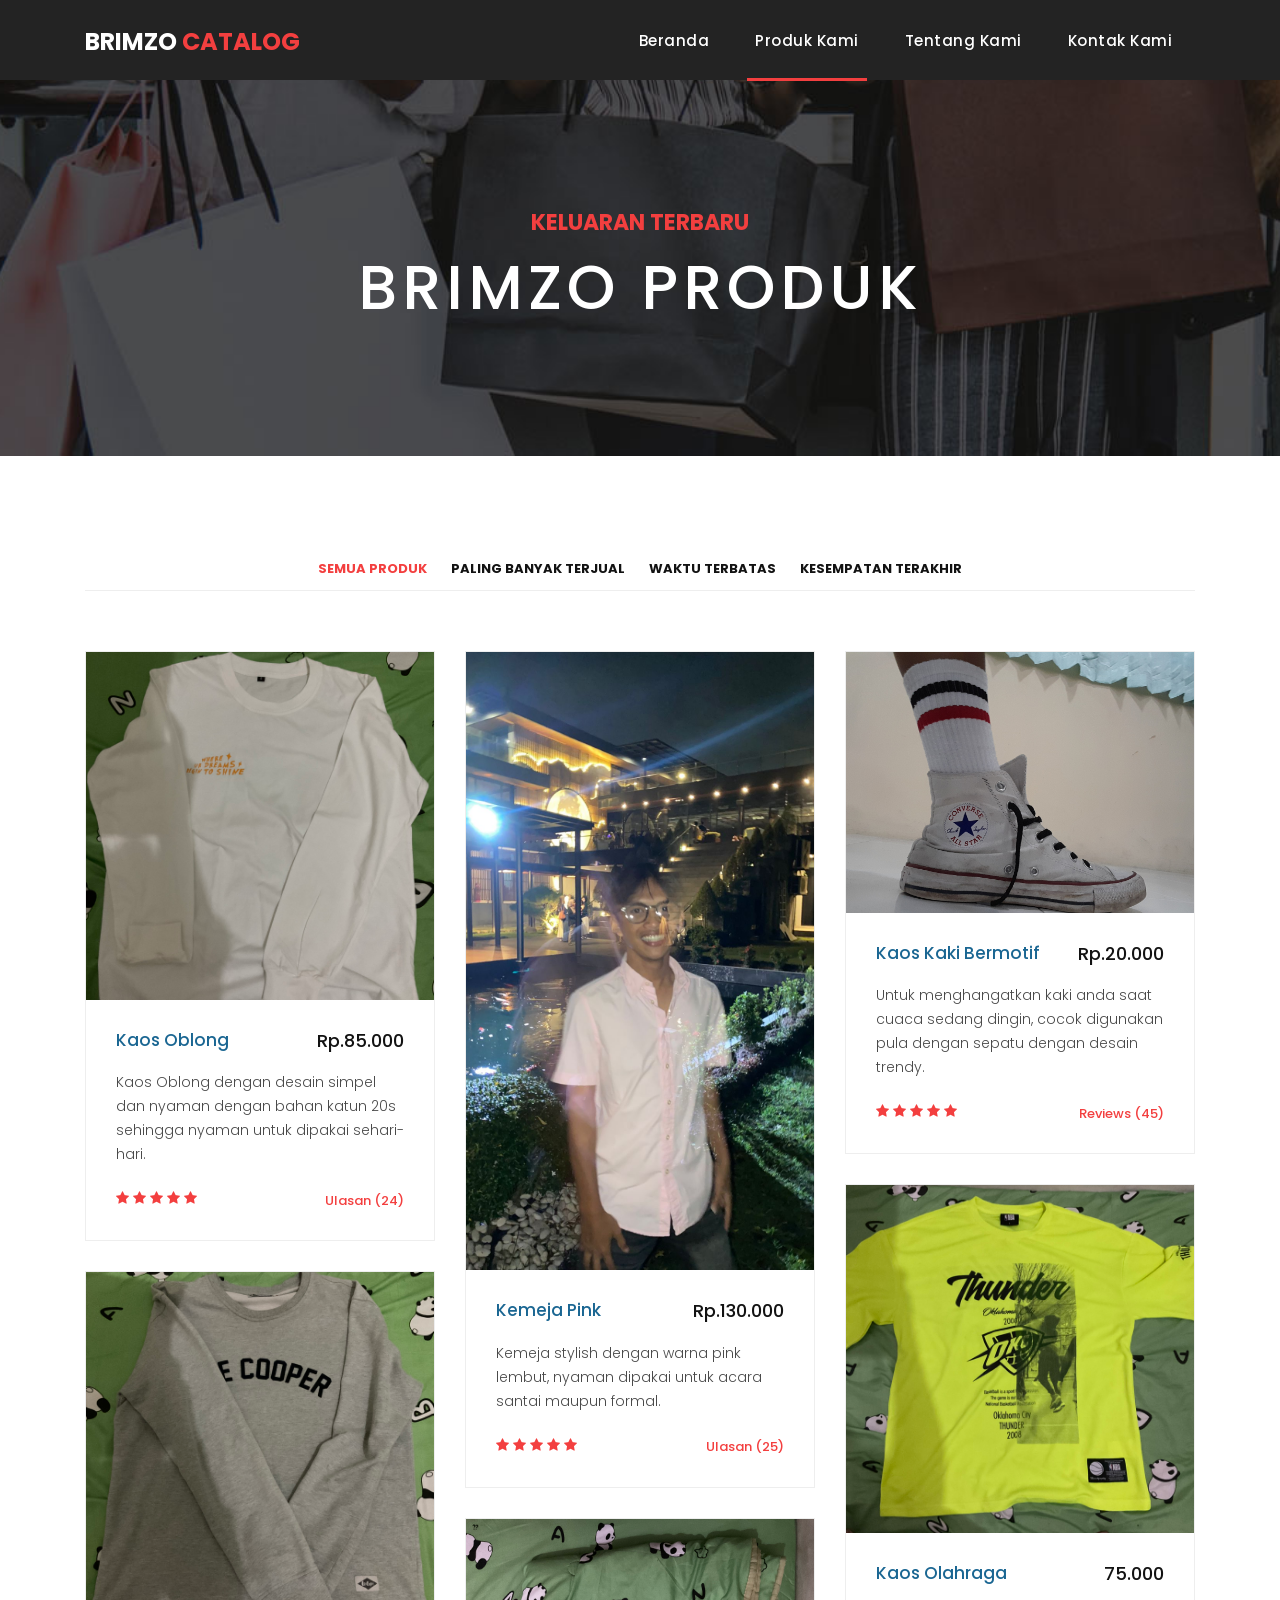
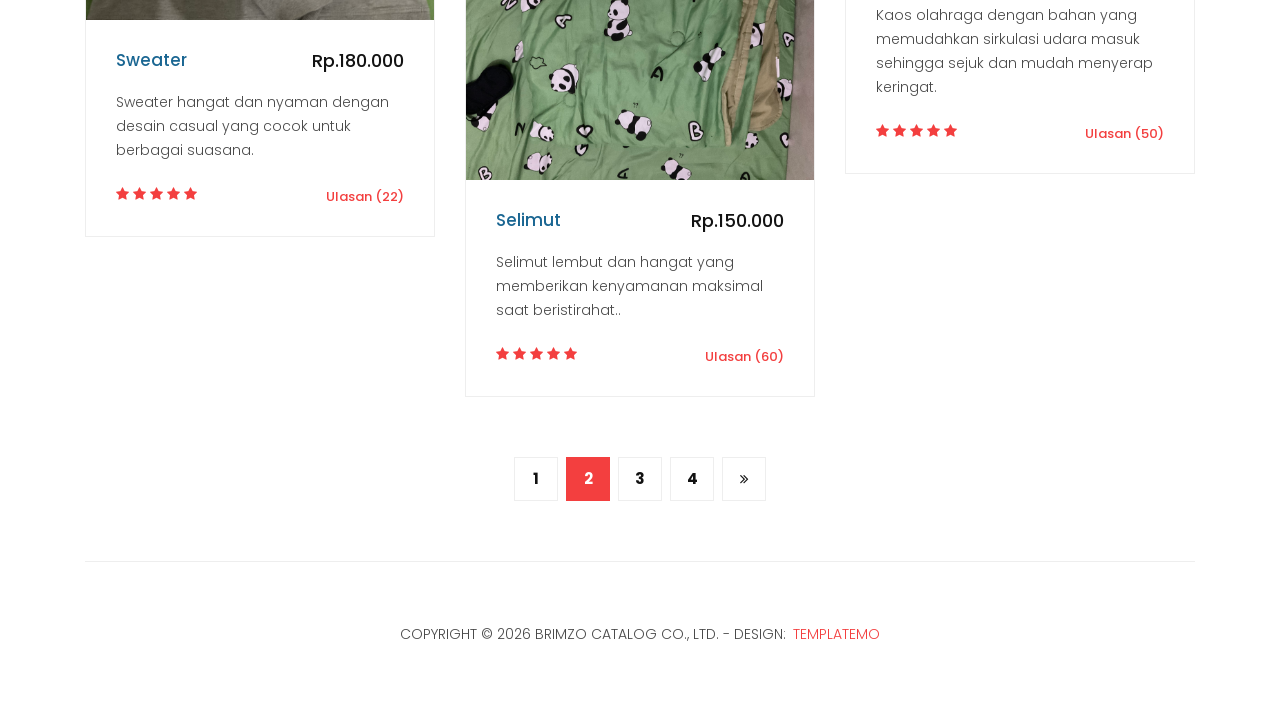
<file: products.html>
<!DOCTYPE html>
<html lang="en">

  <head>

    <meta charset="utf-8">
    <meta name="viewport" content="width=device-width, initial-scale=1, shrink-to-fit=no">
    <meta name="description" content="">
    <meta name="author" content="">
    <link href="https://fonts.googleapis.com/css?family=Poppins:100,200,300,400,500,600,700,800,900&display=swap" rel="stylesheet">

    <title>Produk Brimzo Catalog</title>

    <!-- Bootstrap core CSS -->
    <link href="vendor/bootstrap/css/bootstrap.min.css" rel="stylesheet">
<!--

TemplateMo 546 Sixteen Clothing

https://templatemo.com/tm-546-sixteen-clothing

-->

    <!-- Additional CSS Files -->
    <link rel="stylesheet" href="assets/css/fontawesome.css">
    <link rel="stylesheet" href="assets/css/templatemo-sixteen.css">
    <link rel="stylesheet" href="assets/css/owl.css">

  </head>

  <body>

    <!-- ***** Preloader Start ***** -->
    <div id="preloader">
        <div class="jumper">
            <div></div>
            <div></div>
            <div></div>
        </div>
    </div>  
    <!-- ***** Preloader End ***** -->

    <!-- Header -->
    <header class="">
      <nav class="navbar navbar-expand-lg">
        <div class="container">
          <a class="navbar-brand" href="index.html"><h2>Brimzo <em>Catalog</em></h2></a>
          <button class="navbar-toggler" type="button" data-toggle="collapse" data-target="#navbarResponsive" aria-controls="navbarResponsive" aria-expanded="false" aria-label="Toggle navigation">
            <span class="navbar-toggler-icon"></span>
          </button>
          <div class="collapse navbar-collapse" id="navbarResponsive">
            <ul class="navbar-nav ml-auto">
              <li class="nav-item">
                <a class="nav-link" href="index.html">Beranda
                  <span class="sr-only">(current)</span>
                </a>
              </li> 
              <li class="nav-item active">
                <a class="nav-link" href="products.html">Produk Kami</a>
              </li>
              <li class="nav-item">
                <a class="nav-link" href="about.html">Tentang Kami</a>
              </li>
              <li class="nav-item">
                <a class="nav-link" href="contact.html">Kontak Kami</a>
              </li>
            </ul>
          </div>
        </div>
      </nav>
    </header>

    <!-- Page Content -->
    <div class="page-heading products-heading header-text">
      <div class="container">
        <div class="row">
          <div class="col-md-12">
            <div class="text-content">
              <h4>keluaran terbaru</h4>
              <h2>brimzo produk</h2>
            </div>
          </div>
        </div>
      </div>
    </div>

    
    <div class="products">
      <div class="container">
        <div class="row">
          <div class="col-md-12">
            <div class="filters">
              <ul>
                  <li class="active" data-filter="*">Semua Produk</li>
                  <li data-filter=".des">Paling Banyak Terjual</li>
                  <li data-filter=".dev">Waktu Terbatas</li>
                  <li data-filter=".gra">Kesempatan Terakhir</li>
              </ul>
            </div>
          </div>
          <div class="col-md-12">
            <div class="filters-content">
                <div class="row grid">
                    <div class="col-lg-4 col-md-4 all des">
                      <div class="product-item">
                        <a href="#"><img src="assets/images/product_01.jpg" alt=""></a>
                        <div class="down-content">
                          <a href="#"><h4>Kaos Oblong</h4></a>
                          <h6>Rp.85.000</h6>
                          <p>Kaos Oblong dengan desain simpel dan nyaman dengan bahan katun 20s sehingga nyaman untuk dipakai sehari-hari.</p>
                          <ul class="stars">
                            <li><i class="fa fa-star"></i></li>
                            <li><i class="fa fa-star"></i></li>
                            <li><i class="fa fa-star"></i></li>
                            <li><i class="fa fa-star"></i></li>
                            <li><i class="fa fa-star"></i></li>
                          </ul>
                          <span>Ulasan (24)</span>
                        </div>
                      </div>
                    </div>
                    <div class="col-lg-4 col-md-4 all dev">
                      <div class="product-item">
                        <a href="#"><img src="assets/images/product_02.jpg" alt=""></a>
                        <div class="down-content">
                          <a href="#"><h4>Kemeja Pink </h4></a>
                          <h6>Rp.130.000</h6>
                          <p>Kemeja stylish dengan warna pink lembut, nyaman dipakai untuk acara santai maupun formal.</p>
                          <ul class="stars">
                            <li><i class="fa fa-star"></i></li>
                            <li><i class="fa fa-star"></i></li>
                            <li><i class="fa fa-star"></i></li>
                            <li><i class="fa fa-star"></i></li>
                            <li><i class="fa fa-star"></i></li>
                          </ul>
                          <span>Ulasan (25)</span>
                        </div>
                      </div>
                    </div>
                    <div class="col-lg-4 col-md-4 all gra">
                      <div class="product-item">
                        <a href="#"><img src="assets/images/product_03.jpg" alt=""></a>
                        <div class="down-content">
                          <a href="#"><h4>Kaos Kaki Bermotif</h4></a>
                          <h6>Rp.20.000</h6>
                          <p>Untuk menghangatkan kaki anda saat cuaca sedang dingin, cocok digunakan pula dengan sepatu dengan desain trendy.</p>
                          <ul class="stars">
                            <li><i class="fa fa-star"></i></li>
                            <li><i class="fa fa-star"></i></li>
                            <li><i class="fa fa-star"></i></li>
                            <li><i class="fa fa-star"></i></li>
                            <li><i class="fa fa-star"></i></li>
                          </ul>
                          <span>Reviews (45)</span>
                        </div>
                      </div>
                    </div>
                    <div class="col-lg-4 col-md-4 all gra">
                      <div class="product-item">
                        <a href="#"><img src="assets/images/product_04.jpg" alt=""></a>
                        <div class="down-content">
                          <a href="#"><h4>Kaos Olahraga</h4></a>
                          <h6>75.000</h6>
                          <p>Kaos olahraga dengan bahan yang memudahkan sirkulasi udara masuk sehingga sejuk dan mudah menyerap keringat.</p>
                          <ul class="stars">
                            <li><i class="fa fa-star"></i></li>
                            <li><i class="fa fa-star"></i></li>
                            <li><i class="fa fa-star"></i></li>
                            <li><i class="fa fa-star"></i></li>
                            <li><i class="fa fa-star"></i></li>
                          </ul>
                          <span>Ulasan (50)</span>
                        </div>
                      </div>
                    </div>
                    <div class="col-lg-4 col-md-4 all dev">
                      <div class="product-item">
                        <a href="#"><img src="assets/images/IMG_2170.jpeg" alt=""></a>
                        <div class="down-content">
                          <a href="#"><h4>Sweater</h4></a>
                          <h6>Rp.180.000</h6>
                          <p>Sweater hangat dan nyaman dengan desain casual yang cocok untuk berbagai suasana.</p>
                          <ul class="stars">
                            <li><i class="fa fa-star"></i></li>
                            <li><i class="fa fa-star"></i></li>
                            <li><i class="fa fa-star"></i></li>
                            <li><i class="fa fa-star"></i></li>
                            <li><i class="fa fa-star"></i></li>
                          </ul>
                          <span>Ulasan (22)</span>
                        </div>
                      </div>
                    </div>
                    <div class="col-lg-4 col-md-4 all des">
                      <div class="product-item">
                        <a href="#"><img src="assets/images/IMG_2163.jpeg" alt=""></a>
                        <div class="down-content">
                          <a href="#"><h4>Selimut</h4></a>
                          <h6>Rp.150.000</h6>
                          <p>Selimut lembut dan hangat yang memberikan kenyamanan maksimal saat beristirahat..</p>
                          <ul class="stars">
                            <li><i class="fa fa-star"></i></li>
                            <li><i class="fa fa-star"></i></li>
                            <li><i class="fa fa-star"></i></li>
                            <li><i class="fa fa-star"></i></li>
                            <li><i class="fa fa-star"></i></li>
                          </ul>
                          <span>Ulasan (60)</span>
                        </div>
                      </div>
                    </div>
                </div>
            </div>
          </div>
          <div class="col-md-12">
            <ul class="pages">
              <li><a href="#">1</a></li>
              <li class="active"><a href="#">2</a></li>
              <li><a href="#">3</a></li>
              <li><a href="#">4</a></li>
              <li><a href="#"><i class="fa fa-angle-double-right"></i></a></li>
            </ul>
          </div>
        </div>
      </div>
    </div>

    
    <footer>
      <div class="container">
        <div class="row">
          <div class="col-md-12">
            <div class="inner-content">
              <p>Copyright &copy; 2026 BRIMZO CATALOG Co., Ltd.
            
            - Design: <a rel="nofollow noopener" href="https://templatemo.com" target="_blank">TemplateMo</a></p>
            </div>
          </div>
        </div>
      </div>
    </footer>


    <!-- Bootstrap core JavaScript -->
    <script src="vendor/jquery/jquery.min.js"></script>
    <script src="vendor/bootstrap/js/bootstrap.bundle.min.js"></script>


    <!-- Additional Scripts -->
    <script src="assets/js/custom.js"></script>
    <script src="assets/js/owl.js"></script>
    <script src="assets/js/slick.js"></script>
    <script src="assets/js/isotope.js"></script>
    <script src="assets/js/accordions.js"></script>


    <script language = "text/Javascript"> 
      cleared[0] = cleared[1] = cleared[2] = 0; //set a cleared flag for each field
      function clearField(t){                   //declaring the array outside of the
      if(! cleared[t.id]){                      // function makes it static and global
          cleared[t.id] = 1;  // you could use true and false, but that's more typing
          t.value='';         // with more chance of typos
          t.style.color='#fff';
          }
      }
    </script>


  </body>

</html>
</file>
<file: assets/css/templatemo-sixteen.css>
/*

TemplateMo 546 Sixteen Clothing

https://templatemo.com/tm-546-sixteen-clothing

*/
body {
  font-family: 'Poppins', sans-serif;
  overflow-x: hidden;
  text-rendering: optimizeLegibility;
  -webkit-font-smoothing: antialiased;
  -moz-osx-font-smoothing: grayscale;
}
p {
	margin-bottom: 0px;
	font-size: 14px;
	font-weight: 300;
	color: #4a4a4a;
	line-height: 24px;
}
a {
	text-decoration: none!important;
}
ul {
	padding: 0;
	margin: 0;
	list-style: none;
}

h1,h2,h3,h4,h5,h6 {
	margin: 0px;
}

ul.social-icons li {
	display: inline-block;
	margin-right: 3px;
}

ul.social-icons li:last-child {
	margin-right: 0px;
}

ul.social-icons li a {
	width: 50px;
	height: 50px;
	display: inline-block;
	line-height: 50px;
	background-color: #eee;
	color: #121212;
	font-size: 18px;
	text-align: center;
	transition: all .3s;
}

ul.social-icons li a:hover {
	background-color: #f33f3f;
	color: #fff;
}

a.filled-button {
	background-color: #f33f3f;
	color: #fff;
	font-size: 14px;
	text-transform: capitalize;
	font-weight: 300;
	padding: 10px 20px;
	border-radius: 5px;
	display: inline-block;
	transition: all 0.3s;
}

a.filled-button:hover {
	background-color: #121212;
	color: #fff;
}

.section-heading {
	text-align: left;
	margin-bottom: 60px;
	border-bottom: 1px solid #eee;
}

.section-heading h2 {
	font-size: 28px;
	font-weight: 400;
	color: #1e1e1e;
	margin-bottom: 15px;
}

.products-heading {
	background-image: url(../images/products-heading.jpg);
}

.about-heading {
	background-image: url(../images/about-heading.jpg);
}

.contact-heading {
	background-image: url(../images/contact-heading.jpg);
}

.page-heading {
	padding: 210px 0px 130px 0px;
	text-align: center;
	background-position: center center;
	background-repeat: no-repeat;
	background-size: cover;
}

.page-heading .text-content h4 {
	color: #f33f3f;
	font-size: 22px;
	text-transform: uppercase;
	font-weight: 700;
	margin-bottom: 15px;
}

.page-heading .text-content h2 {
	color: #fff;
	font-size: 62px;
	text-transform: uppercase;
	letter-spacing: 5px;
}

#preloader {
  overflow: hidden;
  background: #f33f3f;
  left: 0;
  right: 0;
  top: 0;
  bottom: 0;
  position: fixed;
  z-index: 9999999;
  color: #fff;
}

#preloader .jumper {
  left: 0;
  top: 0;
  right: 0;
  bottom: 0;
  display: block;
  position: absolute;
  margin: auto;
  width: 50px;
  height: 50px;
}

#preloader .jumper > div {
  background-color: #fff;
  width: 10px;
  height: 10px;
  border-radius: 100%;
  -webkit-animation-fill-mode: both;
  animation-fill-mode: both;
  position: absolute;
  opacity: 0;
  width: 50px;
  height: 50px;
  -webkit-animation: jumper 1s 0s linear infinite;
  animation: jumper 1s 0s linear infinite;
}

#preloader .jumper > div:nth-child(2) {
  -webkit-animation-delay: 0.33333s;
  animation-delay: 0.33333s;
}

#preloader .jumper > div:nth-child(3) {
  -webkit-animation-delay: 0.66666s;
  animation-delay: 0.66666s;
}

@-webkit-keyframes jumper {
  0% {
    opacity: 0;
    -webkit-transform: scale(0);
    transform: scale(0);
  }
  5% {
    opacity: 1;
  }
  100% {
    -webkit-transform: scale(1);
    transform: scale(1);
    opacity: 0;
  }
}

@keyframes jumper {
  0% {
    opacity: 0;
    -webkit-transform: scale(0);
    transform: scale(0);
  }
  5% {
    opacity: 1;
  }
  100% {
    opacity: 0;
  }
}


/* Header Style */
header {
	position: absolute;
	z-index: 99999;
	width: 100%;
	height: 80px;
	background-color: #232323;
	-webkit-transition: all 0.3s ease-in-out 0s;
    -moz-transition: all 0.3s ease-in-out 0s;
    -o-transition: all 0.3s ease-in-out 0s;
    transition: all 0.3s ease-in-out 0s;
}
header .navbar {
	padding: 17px 0px;
}
.background-header .navbar {
	padding: 17px 0px;
}
.background-header {
	top: 0;
	position: fixed;
	background-color: #fff!important;
	box-shadow: 0px 1px 10px rgba(0,0,0,0.1);
}
.background-header .navbar-brand h2 {
	color: #121212!important;
}
.background-header .navbar-nav a.nav-link {
	color: #1e1e1e!important;
}
.background-header .navbar-nav .nav-link:hover,
.background-header .navbar-nav .active>.nav-link,
.background-header .navbar-nav .nav-link.active,
.background-header .navbar-nav .nav-link.show,
.background-header .navbar-nav .show>.nav-link {
	color: #f33f3f!important;
}
.navbar .navbar-brand {
	float: 	left;
	margin-top: -12px;
	outline: none;
}
.navbar .navbar-brand h2 {
	color: #fff;
	text-transform: uppercase;
	font-size: 24px;
	font-weight: 700;
	-webkit-transition: all .3s ease 0s;
    -moz-transition: all .3s ease 0s;
    -o-transition: all .3s ease 0s;
    transition: all .3s ease 0s;
}
.navbar .navbar-brand h2 em {
	font-style: normal;
	color: #f33f3f;
}
#navbarResponsive {
	z-index: 999;
}
.navbar-collapse {
	text-align: center;
}
.navbar .navbar-nav .nav-item {
	margin: 0px 15px;
}
.navbar .navbar-nav a.nav-link {
	text-transform: capitalize;
	font-size: 15px;
	font-weight: 500;
	letter-spacing: 0.5px;
	color: #fff;
	transition: all 0.5s;
	margin-top: 5px;
}
.navbar .navbar-nav .nav-link:hover,
.navbar .navbar-nav .active>.nav-link,
.navbar .navbar-nav .nav-link.active,
.navbar .navbar-nav .nav-link.show,
.navbar .navbar-nav .show>.nav-link {
	color: #fff;
	padding-bottom: 25px;
	border-bottom: 3px solid #f33f3f;
}
.navbar .navbar-toggler-icon {
	background-image: none;
}
.navbar .navbar-toggler {
	border-color: #fff;
	background-color: #fff;	
	height: 36px;
	outline: none;
	border-radius: 0px;
	position: absolute;
	right: 30px;
	top: 20px;
}
.navbar .navbar-toggler-icon:after {
	content: '\f0c9';
	color: #f33f3f;
	font-size: 18px;
	line-height: 26px;
	font-family: 'FontAwesome';
}



/* Banner Style */
.banner {
	position: relative;
	text-align: center;
	padding-top: 80px;
}

.banner-item-01 {
	padding: 300px 0px;
	background-image: url(../images/slide_01.jpg);
	background-size: cover;
	background-repeat: no-repeat;
	background-position: center center;
}

.banner-item-02 {
	padding: 300px 0px;
	background-image: url(../images/slide_02.jpg);
	background-size: cover;
	background-repeat: no-repeat;
	background-position: center center;
}

.banner-item-03 {
	padding: 300px 0px;
	background-image: url(../images/slide_03.jpg);
	background-size: cover;
	background-repeat: no-repeat;
	background-position: center center;
}

.banner .banner-item {
	max-height: 600px;
}

.banner .text-content {
	position: absolute;
	top: 50%;
	transform: translateY(-50%);
	text-align: center;
	width: 100%;
}

.banner .text-content h4 {
	color: #f33f3f;
	font-size: 22px;
	text-transform: uppercase;
	font-weight: 700;
	margin-bottom: 15px;
}

.banner .text-content h2 {
	color: #fff;
	font-size: 62px;
	text-transform: uppercase;
	letter-spacing: 5px;
}

.owl-banner .owl-dots .owl-dot {
  border-radius: 3px;
}
.owl-banner .owl-dots {
    display: -webkit-box;
    display: -webkit-flex;
    display: -ms-flexbox;
    display: flex;
    -ms-flex-pack: center;
    -webkit-justify-content: center;
    justify-content: center;
    position: absolute;
    left: 50%;
    transform: translateX(-50%);
    bottom: 30px;
}
.owl-banner .owl-dots .owl-dot {
    width: 10px;
    height: 10px;
    border-radius: 50%;
    margin: 0 10px;
    background-color: #fff;
    opacity: 0.5;
}
.owl-banner .owl-dots .owl-dot:focus {
    outline: none
}
.owl-banner .owl-dots .owl-dot.active {
    background-color: #fff;
    opacity: 1;
}



/* Latest Produtcs */

.latest-products {
	margin-top: 100px;
}

.latest-products .section-heading a {
	float: right;
	margin-top: -35px;
	text-transform: uppercase;
	font-size: 13px;
	font-weight: 700;
	color: #f33f3f;
}

.product-item {
	border: 1px solid #eee;
	margin-bottom: 30px;
}

.product-item .down-content {
	padding: 30px;
	position: relative;
}

.product-item img {
	width: 100%;
	overflow: hidden;
}

.product-item .down-content h4 {
	font-size: 17px;
	color: #1a6692;
	margin-bottom: 20px;
}

.product-item .down-content h6 {
	position: absolute;
	top: 30px;
	right: 30px;
	font-size: 18px;
	color: #121212;
}

.product-item .down-content p {
	margin-bottom: 20px;
}

.product-item .down-content ul li {
	display: inline-block;
}

.product-item .down-content ul li i {
	color: #f33f3f;
	font-size: 14px;
}

.product-item .down-content span {
	position: absolute;
	right: 30px;
	bottom: 30px;
	font-size: 13px;
	color: #f33f3f;
	font-weight: 500;
}




/* Best Features */

.about-features {
	margin-top: 100px!important;
}

.about-features p {
	border-bottom: 1px solid #eee;
	padding-bottom: 20px;
}

.about-features .container .row {
	padding-bottom: 0px!important;
	border-bottom: none!important;
}

.best-features {
	margin-top: 50px;
}

.best-features .container .row {
	border-bottom: 1px solid #eee;
	padding-bottom: 60px;
}

.best-features img {
	width: 100%;
	overflow: hidden;
}

.best-features h4 {
	font-size: 17px;
	color: #1a6692;
	margin-bottom: 20px;
}

.best-features ul.featured-list li {
	display: block;
	margin-bottom: 10px;
}

.best-features p {
	margin-bottom: 25px;
}

.best-features ul.featured-list li a {
	font-size: 14px;
	color: #4a4a4a;
	font-weight: 300;
	transition: all .3s;
	position: relative;
	padding-left: 13px;
}

.best-features ul.featured-list li a:before {
	content: '';
	width: 5px;
	height: 5px;
	display: inline-block;
	background-color: #4a4a4a;
	position: absolute;
	left: 0;
	transition: all .3s;
	top: 8px;
}

.best-features ul.featured-list li a:hover {
	color: #f33f3f;
}

.best-features ul.featured-list li a:hover::before {
	background-color: #f33f3f;
}

.best-features .filled-button {
	margin-top: 20px;
}





/* Call To Action */

.call-to-action .inner-content {
	margin-top: 60px;
	padding: 30px;
	background-color: #f7f7f7;
	border-radius: 5px;
}

.call-to-action .inner-content h4 {
	font-size: 17px;
	color: #1a6692;
	margin-bottom: 15px;
}

.call-to-action .inner-content em {
	font-style: normal;
	font-weight: 700;
}

.call-to-action .inner-content .col-md-4 {
	text-align: right;
}

.call-to-action .inner-content .filled-button {
	margin-top: 12px;
}




/* Footer */

footer {
	text-align: center;
}

footer .inner-content {
	border-top: 1px solid #eee;
	margin-top: 60px;
	padding: 60px 0px;
}

footer .inner-content p {
	text-transform: uppercase;
}

footer .inner-content p a {
	color: #f33f3f;
	margin-left: 3px;
}




/* Product Page */

.products {
	margin-top: 100px;
}

.products .filters {
	text-align: center;
	border-bottom: 1px solid #eee;
	padding-bottom: 10px;
	margin-bottom: 60px;
}

.products .filters li {
	text-transform: uppercase;
	font-size: 13px;
	font-weight: 700;
	color: #121212;
	display: inline-block;
	margin: 0px 10px;
	transition: all .3s;
	cursor: pointer;
}

.products .filters ul li.active,
.products .filters ul li:hover {
  color: #f33f3f;
}

.products ul.pages {
	margin-top: 30px;
	text-align: center;
}

.products ul.pages li {
	display: inline-block;
	margin: 0px 2px;
}

.products ul.pages li a {
	width: 44px;
	height: 44px;
	display: inline-block;
	line-height: 42px;
	border: 1px solid #eee;
	font-size: 15px;
	font-weight: 700;
	color: #121212;
	transition: all .3s;
}

.products ul.pages li a:hover,
.products ul.pages li.active a {
	background-color: #f33f3f;
	border-color: #f33f3f;
	color: #fff;
}



/* Team Members */

.team-members {
	margin-top: 100px;
}

.team-member {
	border: 1px solid #eee;
	margin-bottom: 30px;
}

.team-member img {
	width: 100%;
	overflow: hidden;
}

.team-member .down-content {
	padding: 30px;
	text-align: center;
}

.team-member .thumb-container {
	position: relative;
}

.team-member .thumb-container .hover-effect {
	position: absolute;
	background-color: rgba(243,63,63,0.9);
	top: 0;
	left: 0;
	width: 100%;
	height: 100%;
	opacity: 0;
	visibility: hidden;
	transition: all .5s;
}

.team-member .thumb-container .hover-effect .hover-content {
	position: absolute;
	display: inline-block;
	width: 100%;
	text-align: center;
	top: 50%;
	transform: translateY(-50%);
}

.team-member .thumb-container .hover-effect .hover-content ul.social-icons li a:hover {
	background-color: #fff;
	color: #f33f3f;
}

.team-member:hover .hover-effect {
	visibility: visible;
	opacity: 1;
}

.team-member .down-content h4 {
	font-size: 17px;
	color: #1a6692;
	margin-bottom: 8px;
}

.team-member .down-content span {
	display: block;
	font-size: 13px;
	color: #f33f3f;
	font-weight: 500;
	margin-bottom: 20px;
}




/* Services */

.services {
	background-image: url(../images/services-bg.jpg);
	background-position: center center;
	background-repeat: no-repeat;
	background-size: cover;
	background-attachment: fixed;
	padding: 100px 0px;
}

.services .service-item {
	text-align: center;
}

.services .service-item .icon {
	background-color: #f7f7f7;
	padding: 40px;
}

.services .service-item .icon i {
	width: 100px;
	height: 100px;
	display: inline-block;
	text-align: center;
	line-height: 100px;
	background-color: #f33f3f;
	color: #fff;
	font-size: 32px;
}

.services .service-item .down-content {
	background-color: #fff;
	padding: 40px 30px;
}

.services .service-item .down-content h4 {
	font-size: 17px;
	color: #1a6692;
	margin-bottom: 20px;
}

.services .service-item .down-content p {
	margin-bottom: 25px;
}




/* Clients */

.happy-clients {
	margin-top: 100px;
	margin-bottom: 40px;
}

.happy-clients .client-item img {
	max-width: 100%;
	overflow: hidden;
	transition: all .3s;
	cursor: pointer;
}

.happy-clients .client-item img:hover {
	opacity: 0.8;
}




/* Find Us */

.find-us {
	margin-top: 100px;
}

.find-us p {
	border-bottom: 1px solid #eee;
	padding-bottom: 30px;
	margin-bottom: 30px;
}

.find-us h4 {
	font-size: 17px;
	color: #1a6692;
	margin-bottom: 20px;
}

.find-us .left-content {
	margin-left: 30px;
}



/* Send Message */

.send-message {
	margin-top: 100px;
}

.contact-form input {
	font-size: 14px;
	width: 100%;
	height: 44px;
	display: inline-block;
	line-height: 42px;
	border: 1px solid #eee;
	border-radius: 0px;
	margin-bottom: 30px;
}

.contact-form input:focus {
	box-shadow: none;
	border: 1px solid #eee;
}

.contact-form textarea {
	font-size: 14px;
	width: 100%;
	min-width: 100%;
	min-height: 120px;
	height: 120px;
	max-height: 180px;
	border: 1px solid #eee;
	border-radius: 0px;
	margin-bottom: 30px;
}

.contact-form textarea:focus {
	box-shadow: none;
	border: 1px solid #eee;
}

.contact-form button.filled-button {
	background-color: #f33f3f;
	color: #fff;
	font-size: 14px;
	text-transform: capitalize;
	font-weight: 300;
	padding: 10px 20px;
	border-radius: 5px;
	display: inline-block;
	transition: all 0.3s;
	border: none;
	outline: none;
	cursor: pointer;
}

.contact-form button.filled-button:hover {
	background-color: #121212;
	color: #fff;
}

.accordion {
	margin-left: 30px;
}

.accordion a {
	cursor: pointer;
	font-size: 17px;
	color: #1a6692!important;
	margin-bottom: 20px;
	transition: all .3s;
}

.accordion a:hover {
	color: #f33f3f!important;
}

.accordion a.active {
  color: #f33f3f!important;
}

.accordion li .content {
  display: none;
  margin-top: 10px;
}

.accordion li:first-child {
	border-top: 1px solid #eee;
}

.accordion li {
	border-bottom: 1px solid #eee;
	padding: 15px 0px;
}

/* Responsive Style */
@media (max-width: 768px) {
	.banner .text-content {
		width: 90%;
		margin-left: 5%;
	}
	.banner .text-content h4 {
		font-size: 22px;
	}

	.banner .text-content h2 {
		font-size: 36px;
		letter-spacing: 0.5px;
	}
	.banner-item-01,
	.banner-item-02,
	.banner-item-03 {
		padding: 180px 0px;
	}
	.page-heading .text-content h4 {
		font-size: 22px;
	}

	.page-heading .text-content h2 {
		font-size: 36px;
		letter-spacing: 0.5px;
	}
	.latest-products .section-heading a {
		float: none;
		margin-top: 0px;
		display: block;
		margin-bottom: 20px;
	}
	.product-item .down-content h4 {
		margin-bottom: 20px!important;
	}
	.product-item .down-content h6 {
		position: absolute!important;
		top: 30px!important;
		right: 30px!important;
	}
	.product-item .down-content span {
		position: absolute!important;
		right: 30px!important;
		bottom: 30px!important;
	}
	.best-features .left-content {
		margin-bottom: 30px;
	}
	.call-to-action .inner-content {
		text-align: center;
	}
	.call-to-action .inner-content .filled-button {
		text-align: center;
		width: 100%;
		margin-top: 20px;
	}
	.about-features img {
		margin-bottom: 30px;
	}
	.service-item {
		margin-bottom: 30px;
	}
	.find-us #map {
		margin-bottom: 30px;
	}
	.find-us .left-content {
		margin-left: 0px;
	}
	.send-message .accordion {
		margin-top: 30px;
		margin-left: 0px;
	}
}

@media (max-width: 992px) {
	.navbar .navbar-brand {
		position: absolute;
		left: 30px;
		top: 32px;
	}
	.navbar .navbar-brand {
		width: auto;
	}
	.navbar:after {
		display: none;
	}
	#navbarResponsive {
	    z-index: 99999;
	    position: absolute;
	    top: 80px;
	    left: 0;
	    width: 100%;
	    text-align: center;
	    background-color: #fff;
	    box-shadow: 0px 10px 10px rgba(0,0,0,0.1);
	}
	.navbar .navbar-nav .nav-item {
		border-bottom: 1px solid #eee;
	}
	.navbar .navbar-nav .nav-item:last-child {
		border-bottom: none;
	}
	.navbar .navbar-nav a.nav-link {
		padding: 15px 0px;
		color: #1e1e1e!important;
	}
	.navbar .navbar-nav .nav-link:hover,
	.navbar .navbar-nav .active>.nav-link,
	.navbar .navbar-nav .nav-link.active,
	.navbar .navbar-nav .nav-link.show,
	.navbar .navbar-nav .show>.nav-link {
		color: #f33f3f!important;
		border-bottom: none!important;
		padding-bottom: 15px;
	}
	.product-item .down-content h4 {
		margin-bottom: 10px;
	}
	.product-item .down-content h6 {
		position: relative;
		top: 0;
		right: 0;
		margin-bottom: 20px;
	}
	.product-item .down-content span {
		position: relative;
		right: 0;
		bottom: 0;
	}
}
</file>
